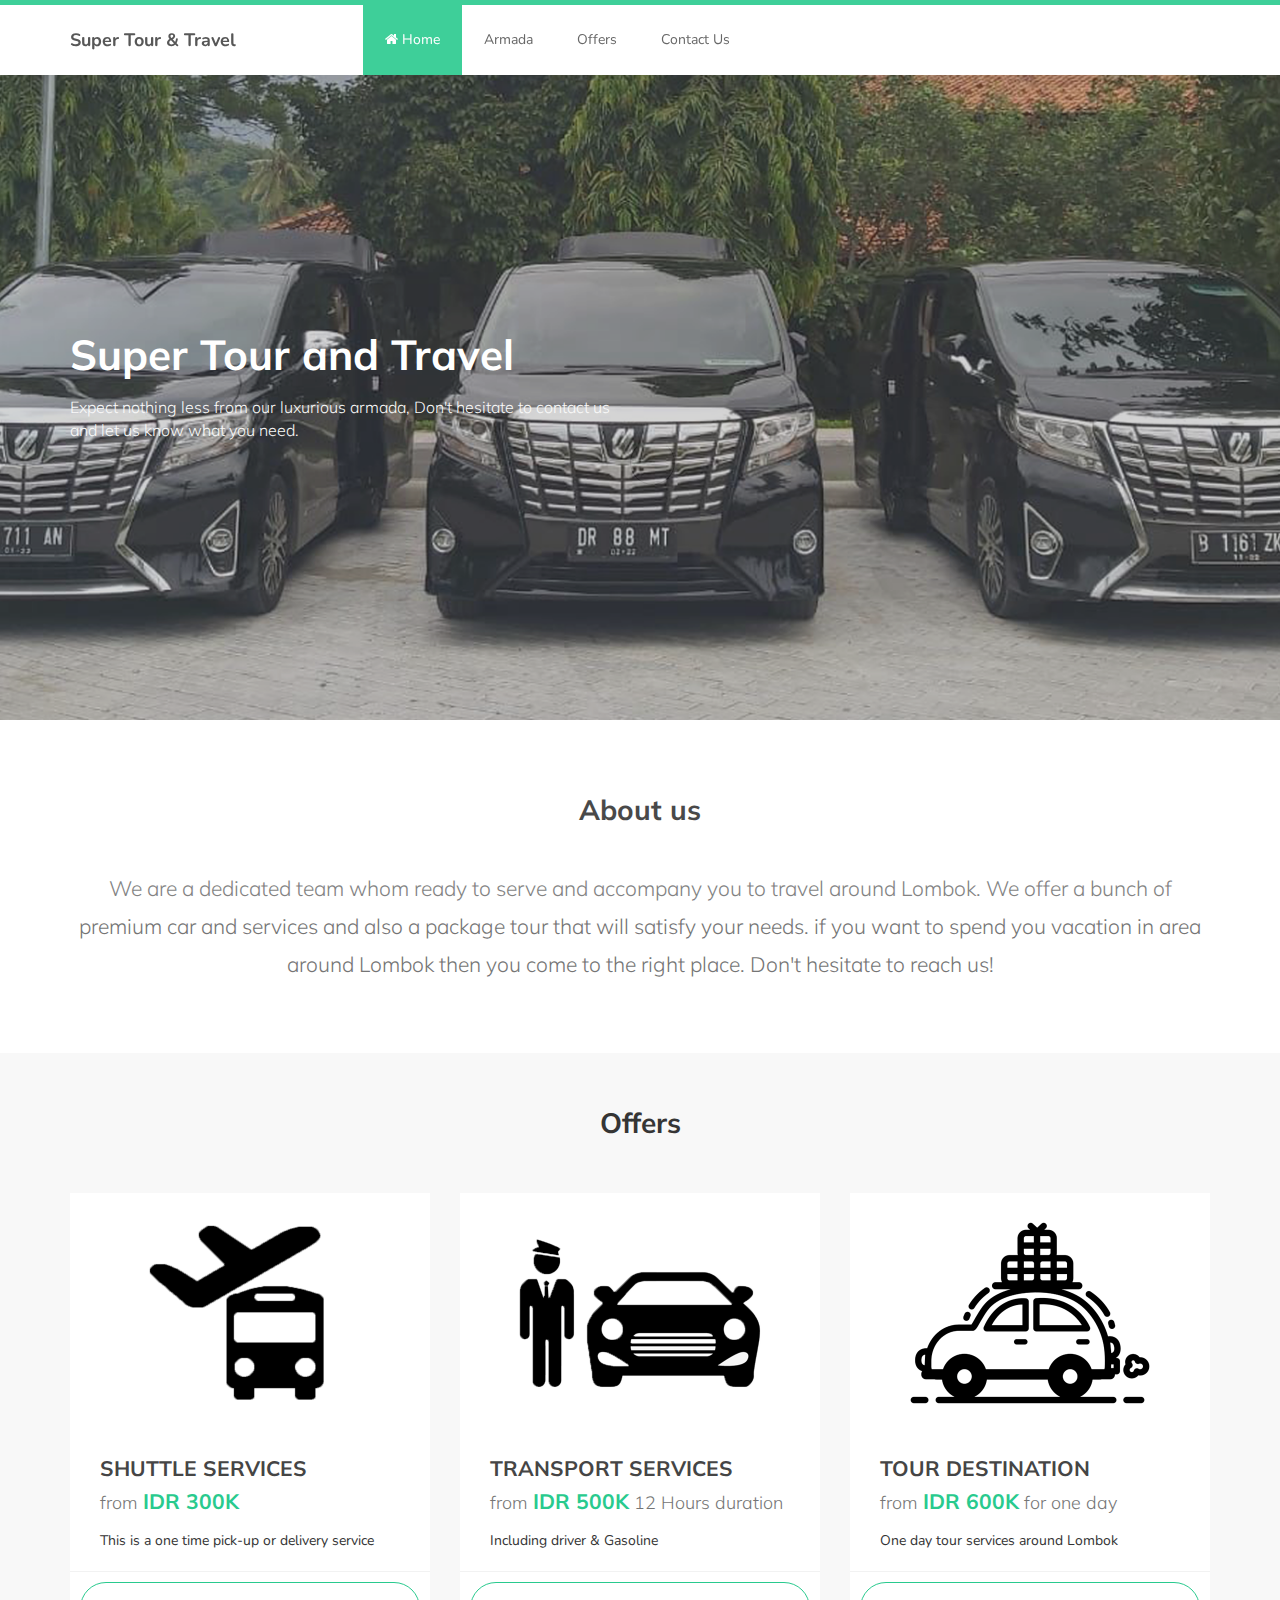
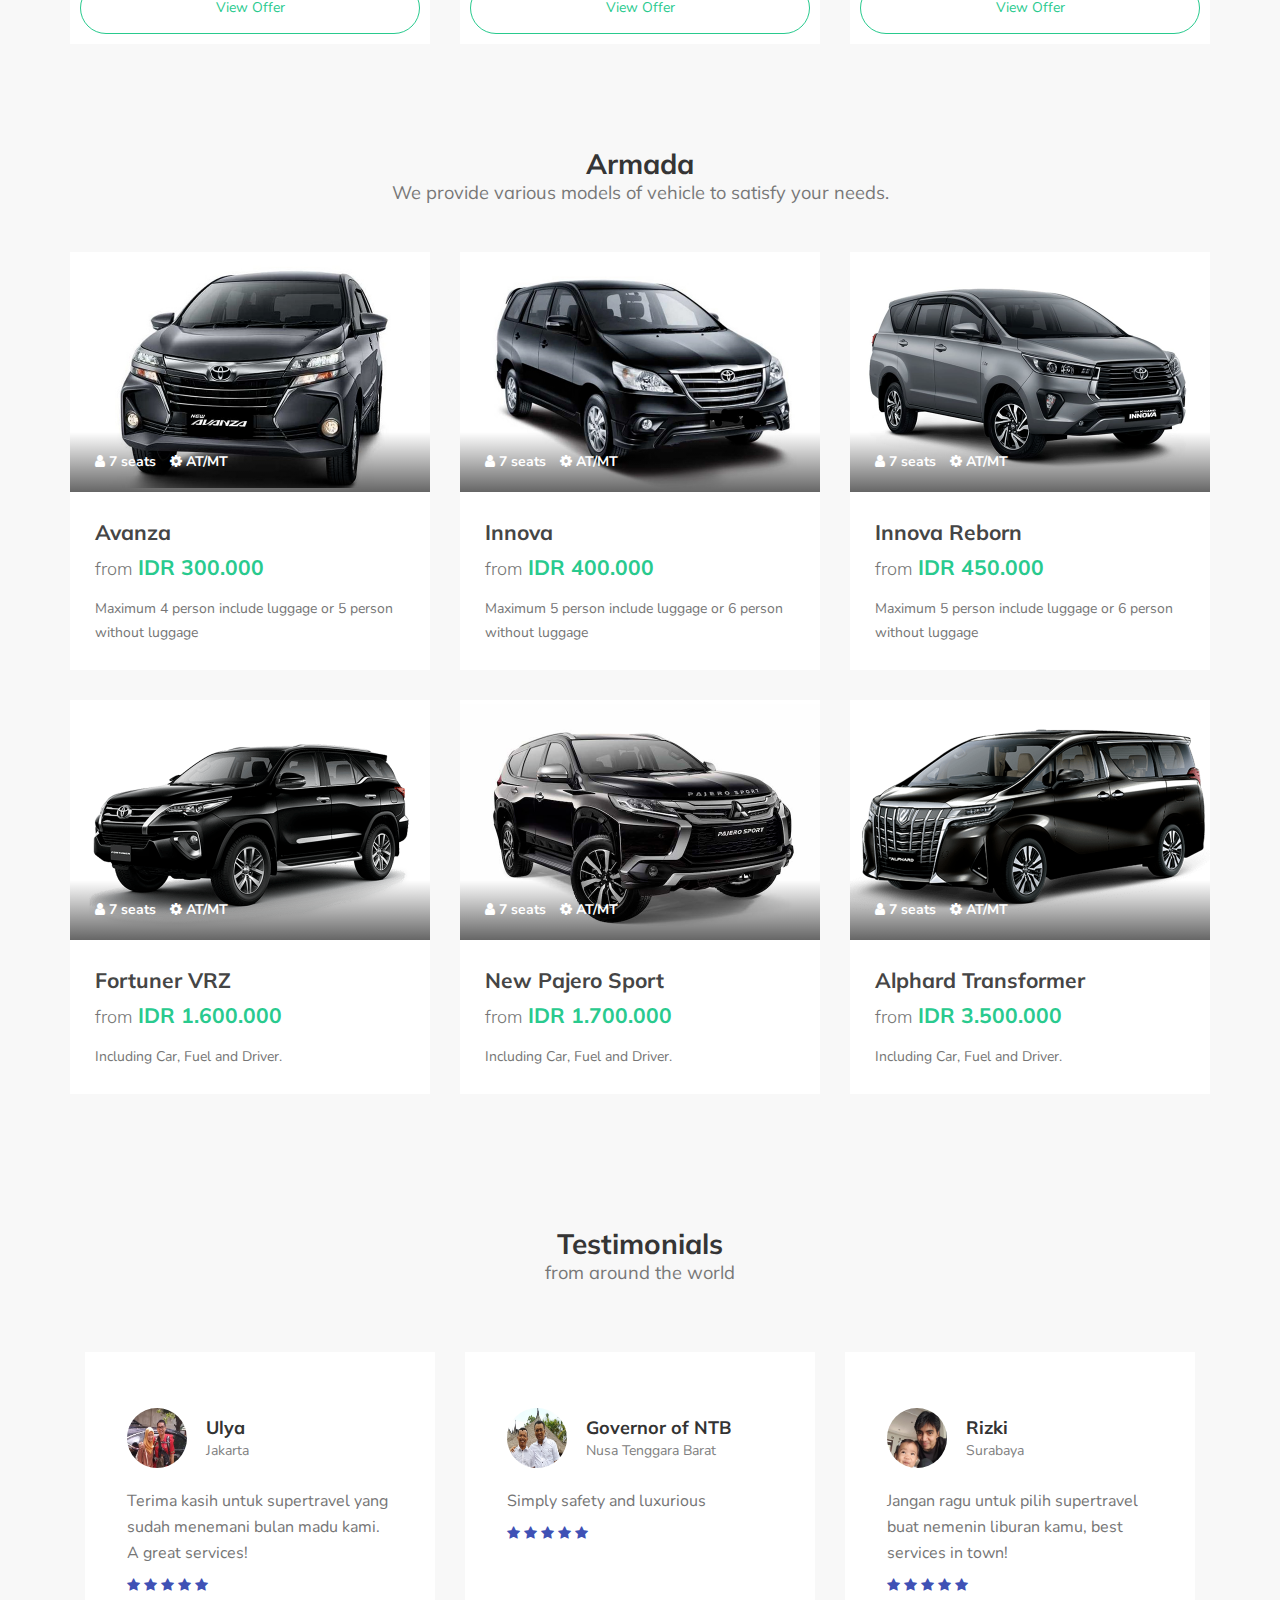
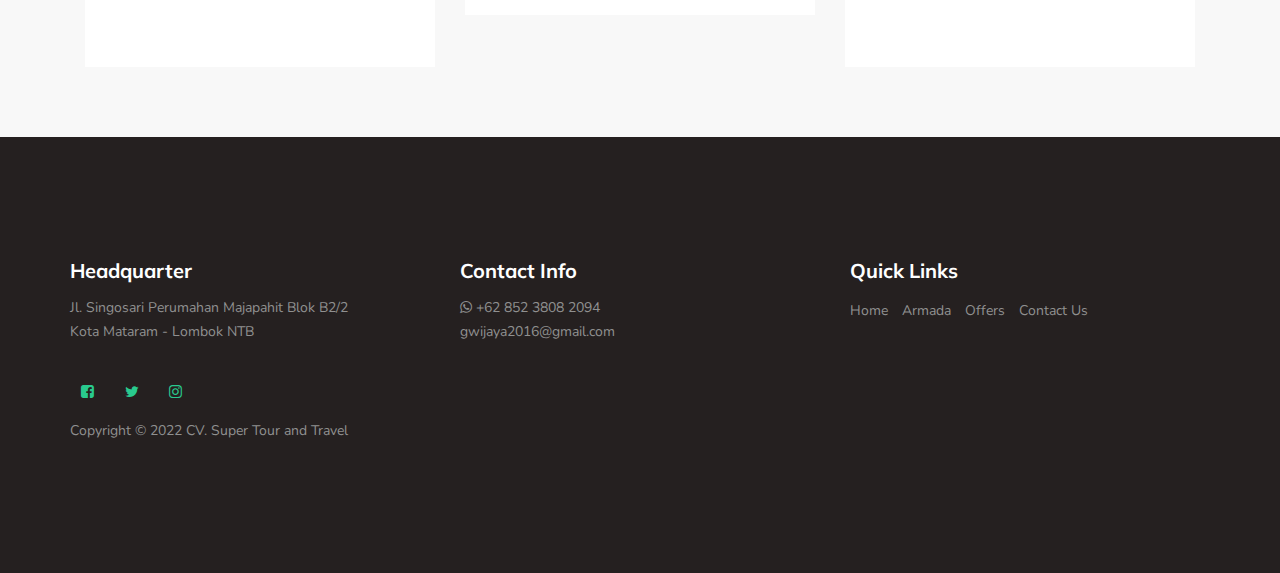
<file: index.html>
<!DOCTYPE html>
<html lang="en">
<head>

     <title>Super Tour & Travel | Trusted Car Rental Services & Tour Guide</title>

     <meta charset="UTF-8">
     <meta http-equiv="X-UA-Compatible" content="IE=Edge">
     
     <meta name="viewport" content="width=device-width, initial-scale=1, maximum-scale=1">
     <meta name="title" content="Super Tour & Travel | Trusted Car Rental Services & Tour Guide">
     <meta name="description" content="Super tour & travel is company that provides travel services around Lombok Indonesia. We provide various services such as shuttle car, rent car, tour destination program and more.">
     <meta name="keywords" content="Travel Lombok, Lombok Luxury, Shuttle Lombok, Airport Shuttle">
     <meta name="robots" content="index, follow">
     <meta http-equiv="Content-Type" content="text/html; charset=utf-8">
     <meta name="language" content="English">


     <link rel="stylesheet" href="css/bootstrap.min.css">
     <link rel="stylesheet" href="css/font-awesome.min.css">
     <link rel="stylesheet" href="css/owl.carousel.css">
     <link rel="stylesheet" href="css/owl.theme.default.min.css">
     <link rel="icon" href="images/ico.ico" type="image/x-icon">
     <!-- MAIN CSS -->
     <link rel="stylesheet" href="css/style.css">

</head>
<body id="top" data-spy="scroll" data-target=".navbar-collapse" data-offset="50">

     <!-- PRE LOADER -->
     <section class="preloader">
          <div class="spinner">
               <span class="spinner-rotate"></span>
          </div>
     </section>


     <!-- MENU -->
     <section class="navbar custom-navbar navbar-fixed-top" role="navigation">
          <div class="container">

               <div class="navbar-header">
                    <button class="navbar-toggle" data-toggle="collapse" data-target=".navbar-collapse">
                         <span class="icon icon-bar"></span>
                         <span class="icon icon-bar"></span>
                         <span class="icon icon-bar"></span>
                    </button>

                    <!-- lOGO TEXT HERE -->
                    <a href="#" class="navbar-brand">Super Tour & Travel</a>
               </div>

               <!-- MENU LINKS -->
               <div class="collapse navbar-collapse">
                    <ul class="nav navbar-nav navbar-nav-first">
                         <li class="active"><a href="index.html"><i class="fa fa-home"></i> Home</a></li>
                         <li><a href="fleet.html">Armada</a></li>
                         <li><a href="offers.html">Offers</a></li>
                         <!-- <li><a href="team.html">About Us</a></li> -->
                         
                         <li><a href="contact.html">Contact Us</a></li>
                    </ul>
               </div>

          </div>
     </section>

     <!-- HOME -->
     <section id="home">
          <div class="row">
               <div class="owl-carousel owl-theme home-slider">
                    <div class="item item-first">
                         <div class="caption">
                              <div class="container">
                                   <div class="col-md-6 col-sm-12">
                                        <h1>Super Tour and Travel</h1>
                                        <h3>Expect nothing less from our luxurious armada, Don't hesitate to contact us and let us know what you need.</h3>
                                        
                                   </div>
                              </div>
                         </div>
                    </div>

                    <div class="item item-second">
                         <div class="caption">
                              <div class="container">
                                   <div class="col-md-6 col-sm-12">
                                        <h1>From traveling around Lombok until Wedding Chauffer</h1>
                                        <h3>Get our best offer for your needs</h3>
                                        
                                   </div>
                              </div>
                         </div>
                    </div>

                    <div class="item item-third">
                         <div class="caption">
                              <div class="container">
                                   <div class="col-md-6 col-sm-12">
                                        <h1>Our luxurious car will exceed your expectations</h1>
                                        <h3>You can choose various kinds of vehicle. From low end MVP, High class SUV and Luxurious MVP.</h3>
                                       
                                   </div>
                              </div>
                         </div>
                    </div>
               </div>
          </div>
     </section>

     <main>
          <section>
               <div class="container">
                    <div class="row">
                         <div class="col-md-12 col-sm-12">
                              <div class="text-center">
                                   <h2>About us</h2>

                                   <br>

                                   <p class="lead">We are a dedicated team whom ready to serve and accompany you to travel around Lombok. We offer a bunch of premium car and services and also a package tour that will satisfy your needs. if you want to spend you vacation in area around Lombok then you come to the right place. Don't hesitate to reach us!</p>
                              </div>
                         </div>
                    </div>
               </div>
          </section>

          <section>
               <div class="container">
                    <div class="row">
                         <div class="col-md-12 col-sm-12">
                              <div class="section-title text-center">
                                   <h2>Offers </h2>
                              </div>
                         </div>

                         <div class="col-md-4 col-sm-6">
                              <div class="team-thumb">
                                   <div class="team-image">
                                        <img src="images/shuttle.png" class="img-responsive" alt="">
                                   </div>
                                   <div class="team-info">
                                        <h3>SHUTTLE SERVICES</h3>

                                        <p class="lead"><small>from</small> <strong>IDR 300K</strong></p>

                                        <span>This is a one time pick-up or delivery service</span>
                                   </div>
                                   <div class="team-thumb-actions">
                                        <a href="offers.html" class="section-btn btn btn-primary btn-block">View Offer</a>
                                   </div>
                              </div>
                         </div>

                         <div class="col-md-4 col-sm-6">
                              <div class="team-thumb">
                                   <div class="team-image">
                                        <img src="images/chauffer.png" class="img-responsive" alt="">
                                   </div>
                                   <div class="team-info">
                                        <h3>TRANSPORT SERVICES</h3>

                                        <p class="lead"><small>from</small> <strong>IDR 500K</strong> <small>12 Hours duration</small></p>

                                        <span>Including driver & Gasoline</span>
                                   </div>
                                   <div class="team-thumb-actions">
                                        <a href="offers.html" class="section-btn btn btn-primary btn-block">View Offer</a>
                                   </div>
                              </div>
                         </div>

                         <div class="col-md-4 col-sm-6">
                              <div class="team-thumb">
                                   <div class="team-image">
                                        <img src="images/tour.png" class="img-responsive" alt="">
                                   </div>
                                   <div class="team-info">
                                        <h3>TOUR DESTINATION</h3>

                                        <p class="lead"><small>from</small> <strong>IDR 600K</strong> <small>for one day</small></p>

                                        <span>One day tour services around Lombok</span>
                                   </div>
                                   <div class="team-thumb-actions">
                                        <a href="offers.html" class="section-btn btn btn-primary btn-block">View Offer</a>
                                   </div>
                              </div>
                         </div>
                    </div>
               </div>
          </section>
          <section class="section-background">
               <div class="container">
                    <div class="row">
                         <div class="col-md-12 col-sm-12">
                              <div class="section-title text-center">
                                   <h2>Armada <small>We provide various models of vehicle to satisfy your needs.</small></h2>
                              </div>
                         </div>
                         <div class="col-md-4 col-sm-4">
                              <div class="courses-thumb courses-thumb-secondary">
                                   <div class="courses-top">
                                        <div class="courses-image">
                                             <img src="images/avanza.png" class="img-responsive" alt="">
                                        </div>
                                        <div class="courses-date">
                                             <span title="passegengers"><i class="fa fa-user"></i> 7 seats</span>
                                             <span title="transmission"><i class="fa fa-cog"></i> AT/MT</span>
                                        </div>
                                   </div>
     
                                   <div class="courses-detail">
                                        <h3>Avanza</h3>
                                        <p class="lead"><small>from</small> <strong>IDR 300.000</strong> </p>
                                        <p>Maximum 4 person include luggage or 5 person without luggage</p>
                                   </div>
     
                                   
                              </div>
                         </div>
     
                         <div class="col-md-4 col-sm-4">
                              <div class="courses-thumb courses-thumb-secondary">
                                   <div class="courses-top">
                                        <div class="courses-image">
                                             <img src="images/innova.png" class="img-responsive" alt="">
                                        </div>
                                        <div class="courses-date">
                                             <span title="passegengers"><i class="fa fa-user"></i> 7 seats</span>
                                             <span title="transmission"><i class="fa fa-cog"></i> AT/MT</span>
                                        </div>
                                   </div>
     
                                   <div class="courses-detail">
                                        <h3>Innova</h3>
                                        <p class="lead"><small>from</small> <strong>IDR 400.000</strong></p>
                                        <p>Maximum 5 person include luggage or 6 person without luggage</p>
                                   </div>
     
                                   
                              </div>
                         </div>
     
                         <div class="col-md-4 col-sm-4">
                              <div class="courses-thumb courses-thumb-secondary">
                                   <div class="courses-top">
                                        <div class="courses-image">
                                             <img src="images/reborn.png" class="img-responsive" alt="">
                                        </div>
                                        <div class="courses-date">
                                             <span title="passegengers"><i class="fa fa-user"></i> 7 seats</span>
                                             <span title="transmission"><i class="fa fa-cog"></i> AT/MT</span>
                                        </div>
                                   </div>
     
                                   <div class="courses-detail">
                                        <h3>Innova Reborn</h3>
                                        <p class="lead"><small>from</small> <strong>IDR 450.000</strong></p>
                                        <p>Maximum 5 person include luggage or 6 person without luggage</p>
                                   </div>
     
                                   
                              </div>
                         </div>
     
     
                         <div class="col-md-4 col-sm-4">
                              <div class="courses-thumb courses-thumb-secondary">
                                   <div class="courses-top">
                                        <div class="courses-image">
                                             <img src="images/vrz.png" class="img-responsive" alt="">
                                        </div>
                                        <div class="courses-date">
                                             <span title="passegengers"><i class="fa fa-user"></i> 7 seats</span>
                                             <span title="transmission"><i class="fa fa-cog"></i> AT/MT</span>
                                        </div>
                                   </div>
     
                                   <div class="courses-detail">
                                        <h3>Fortuner VRZ</h3>
                                        <p class="lead"><small>from</small> <strong>IDR 1.600.000</strong> </p>
                                        <p>Including Car, Fuel and Driver.</p>
                                   </div>
     
                                   
                              </div>
                         </div>
     
                         <div class="col-md-4 col-sm-4">
                              <div class="courses-thumb courses-thumb-secondary">
                                   <div class="courses-top">
                                        <div class="courses-image">
                                             <img src="images/pajero.png" class="img-responsive" alt="">
                                        </div>
                                        <div class="courses-date">
                                             <span title="passegengers"><i class="fa fa-user"></i> 7 seats</span>
                                             <span title="transmission"><i class="fa fa-cog"></i> AT/MT</span>
                                        </div>
                                   </div>
     
                                   <div class="courses-detail">
                                        <h3>New Pajero Sport</h3>
                                        <p class="lead"><small>from</small> <strong>IDR 1.700.000</strong> </p>
                                        <p>Including Car, Fuel and Driver.</p>
                                   </div>
     
                                   
                              </div>
                         </div>
     
                         <div class="col-md-4 col-sm-4">
                              <div class="courses-thumb courses-thumb-secondary">
                                   <div class="courses-top">
                                        <div class="courses-image">
                                             <img src="images/alphard.png" class="img-responsive" alt="">
                                        </div>
                                        <div class="courses-date">
                                             <span title="passegengers"><i class="fa fa-user"></i> 7 seats</span>
                                             <span title="transmission"><i class="fa fa-cog"></i> AT/MT</span>
                                        </div>
                                   </div>
     
                                   <div class="courses-detail">
                                        <h3>Alphard Transformer</h3>
                                        <p class="lead"><small>from</small> <strong>IDR 3.500.000</strong> </p>
                                        <p>Including Car, Fuel and Driver.</p>
                                   </div>
     
                                   
                              </div>
                         </div>
                    </div>
               </div>
          </section>
          <section id="testimonial">
               <div class="container">
                    <div class="row">

                         <div class="col-md-12 col-sm-12">
                              <div class="section-title text-center">
                                   <h2>Testimonials <small>from around the world</small></h2>
                              </div>

                              <div class="owl-carousel owl-theme owl-client">
                                   <div class="col-md-4 col-sm-4">
                                        <div class="item">
                                             <div class="tst-image">
                                                  <img src="images/test-1.jpg" class="img-responsive" alt="">
                                             </div>
                                             <div class="tst-author">
                                                  <h4>Ulya</h4>
                                                  <span>Jakarta</span>
                                             </div>
                                             <p>Terima kasih untuk supertravel yang sudah menemani bulan madu kami. A great services!</p>
                                             <div class="tst-rating">
                                                  <i class="fa fa-star"></i>
                                                  <i class="fa fa-star"></i>
                                                  <i class="fa fa-star"></i>
                                                  <i class="fa fa-star"></i>
                                                  <i class="fa fa-star"></i>
                                             </div>
                                        </div>
                                   </div>

                                   <div class="col-md-4 col-sm-4">
                                        <div class="item">
                                             <div class="tst-image">
                                                  <img src="images/testi-2.jpg" class="img-responsive" alt="">
                                             </div>
                                             <div class="tst-author">
                                                  <h4>Governor of NTB</h4>
                                                  <span>Nusa Tenggara Barat</span>
                                             </div>
                                             <p>Simply safety and luxurious</p>
                                             <div class="tst-rating">
                                                  <i class="fa fa-star"></i>
                                                  <i class="fa fa-star"></i>
                                                  <i class="fa fa-star"></i>
                                                  <i class="fa fa-star"></i>
                                                  <i class="fa fa-star"></i>
                                             </div>
                                        </div>
                                   </div>

                                   <div class="col-md-4 col-sm-4">
                                        <div class="item">
                                             <div class="tst-image">
                                                  <img src="images/testi-3.jpg" class="img-responsive" alt="">
                                             </div>
                                             <div class="tst-author">
                                                  <h4>Rizki</h4>
                                                  <span>Surabaya</span>
                                             </div>
                                             <p>Jangan ragu untuk pilih supertravel buat nemenin liburan kamu, best services in town!</p>
                                             <div class="tst-rating">
                                                  <i class="fa fa-star"></i>
                                                  <i class="fa fa-star"></i>
                                                  <i class="fa fa-star"></i>
                                                  <i class="fa fa-star"></i>
                                                  <i class="fa fa-star"></i>
                                             </div>
                                        </div>
                                   </div>

                                   

                              </div>
                        </div>
                    </div>
               </div>
          </section> 
     </main>

     

     <!-- FOOTER -->
     <footer id="footer">
          <div class="container">
               <div class="row">

                    <div class="col-md-4 col-sm-6">
                         <div class="footer-info">
                              <div class="section-title">
                                   <h2>Headquarter</h2>
                              </div>
                              <address>
                                   <p>Jl. Singosari Perumahan Majapahit Blok B2/2<br>Kota Mataram - Lombok NTB</p>
                              </address>

                              <ul class="social-icon">
                                   <li><a href="#" class="fa fa-facebook-square" attr="facebook icon"></a></li>
                                   <li><a href="#" class="fa fa-twitter"></a></li>
                                   <li><a href="#" class="fa fa-instagram"></a></li>
                              </ul>

                              <div class="copyright-text"> 
                                   <p>Copyright &copy; 2022 CV. Super Tour and Travel</p>
                              </div>
                         </div>
                    </div>

                    <div class="col-md-4 col-sm-6">
                         <div class="footer-info">
                              <div class="section-title">
                                   <h2>Contact Info</h2>
                              </div>
                              <address>
                                   <p><i class="fa fa-whatsapp"></i> +62 852 3808 2094</p>
                                   <p><a href="mailto:gwijaya2016@gmail.com">gwijaya2016@gmail.com</a></p>
                              </address>

                         </div>
                    </div>

                    <div class="col-md-4 col-sm-12">
                         <div class="footer-info">
                              <div class="section-title">
                                   <h2>Quick Links</h2>
                                   
                              </div>
                              <div class="footer_menu">
                                   <ul>
                                        <li><a href="index.html">Home</a></li>
                                        <li><a href="fleet.html">Armada</a></li>
                                        <li><a href="offers.html">Offers</a></li>
                                        <!-- <li><a href="team.html">About Us</a></li> -->
                                        <li><a href="contact.html">Contact Us</a></li>
                                   </ul>
                              </div>
                         </div>
                    </div>
                    
               </div>
          </div>
     </footer>

     <!-- SCRIPTS -->
     <script src="js/jquery.js"></script>
     <script src="js/bootstrap.min.js"></script>
     <script src="js/owl.carousel.min.js"></script>
     <script src="js/smoothscroll.js"></script>
     <script src="js/custom.js"></script>

</body>
</html>
</file>
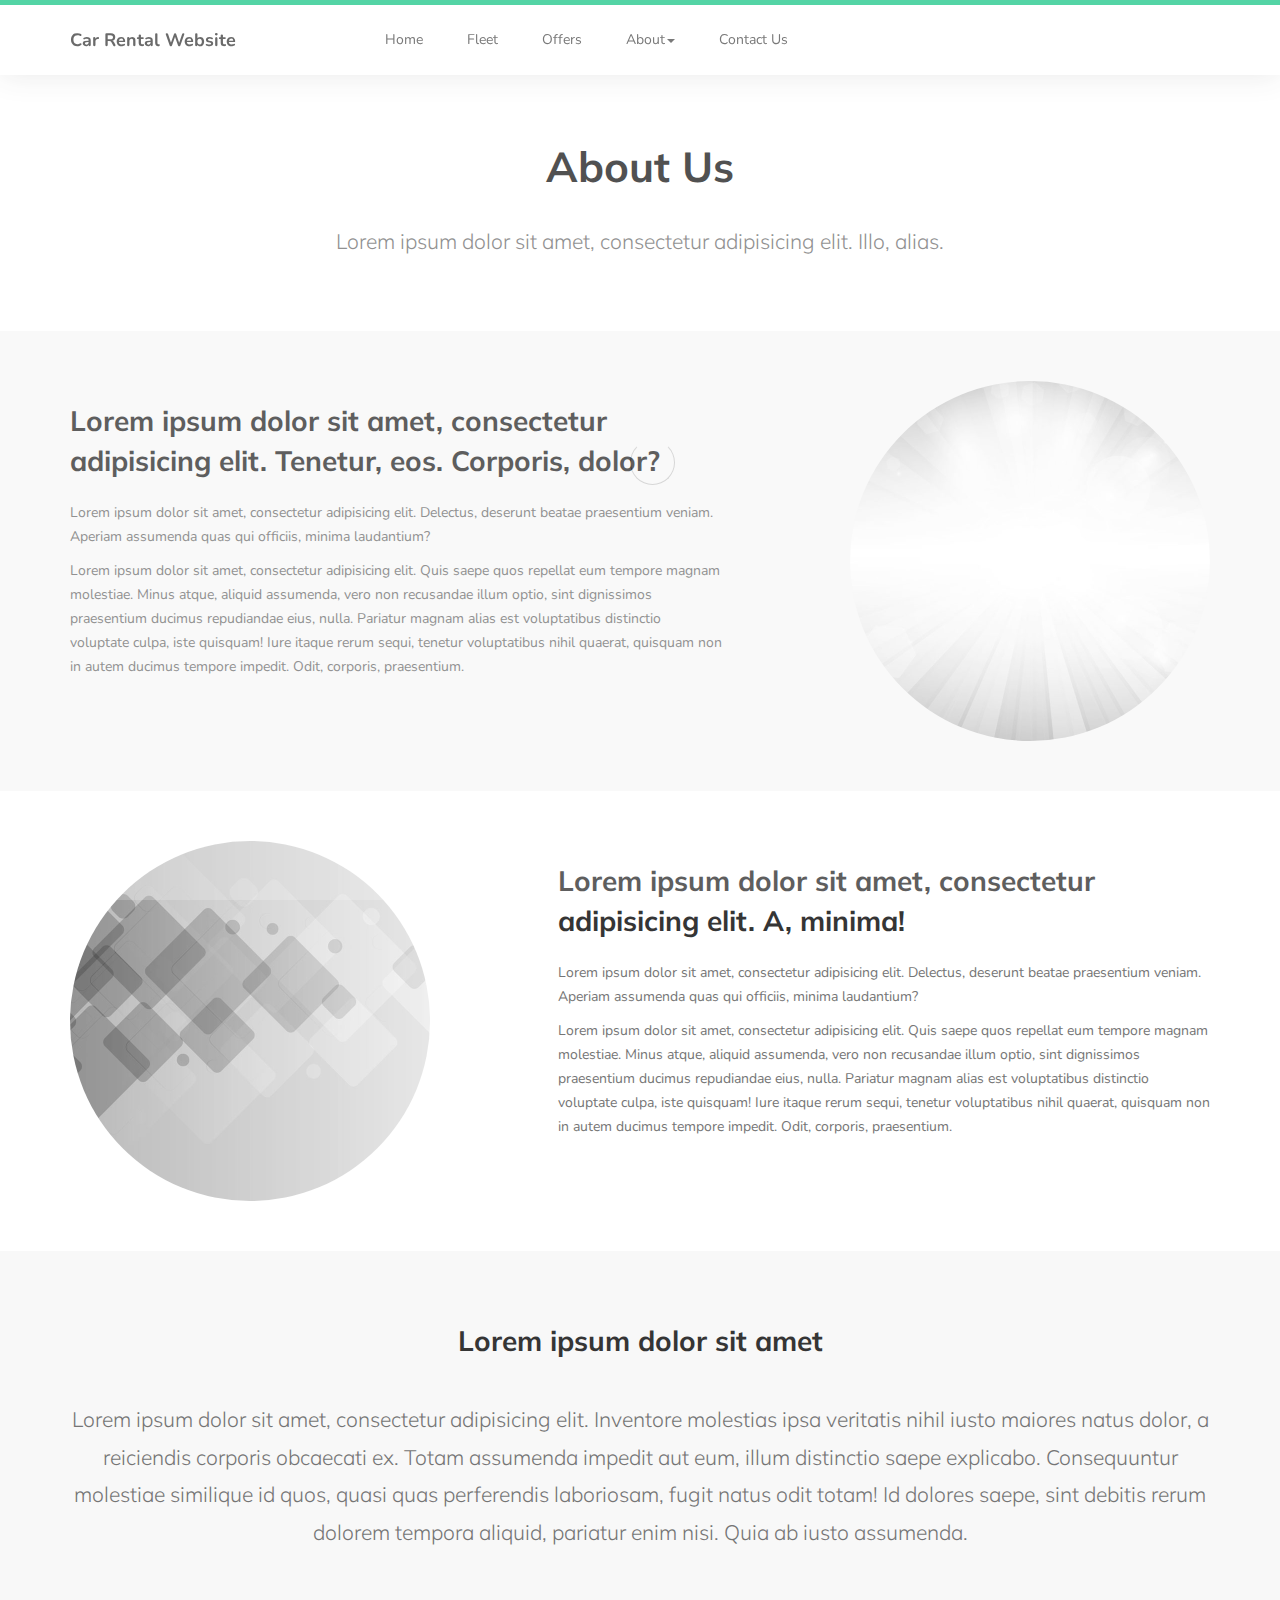
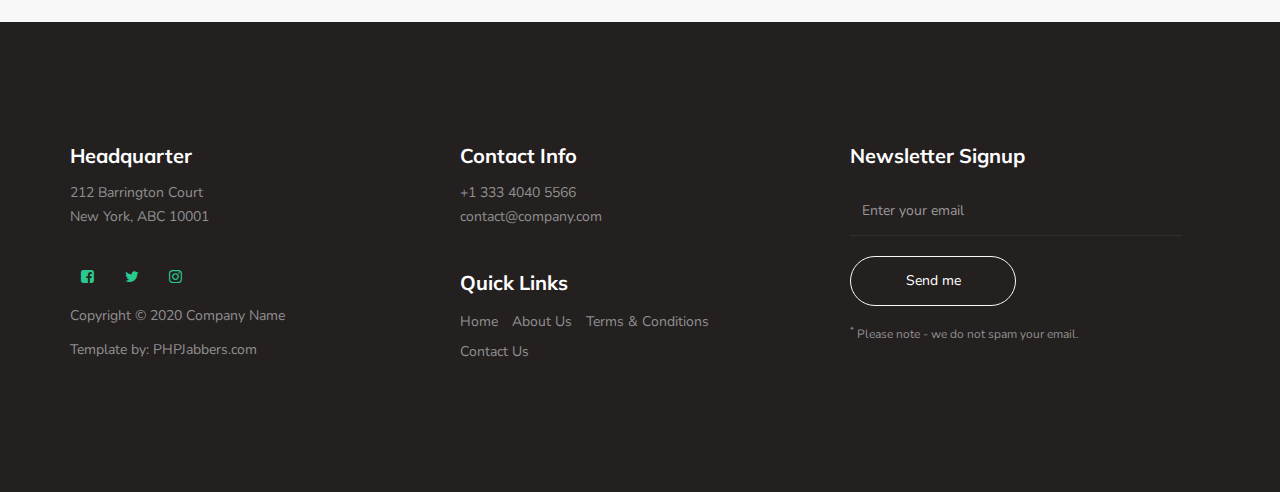
<file: about-us.html>
<!DOCTYPE html>
<html lang="en">
<head>

     <title>PHPJabber | Car Rental Website Template</title>

     <meta charset="UTF-8">
     <meta http-equiv="X-UA-Compatible" content="IE=Edge">
     <meta name="description" content="">
     <meta name="keywords" content="">
     <meta name="author" content="">
     <meta name="viewport" content="width=device-width, initial-scale=1, maximum-scale=1">

     <link rel="stylesheet" href="css/bootstrap.min.css">
     <link rel="stylesheet" href="css/font-awesome.min.css">
     <link rel="stylesheet" href="css/owl.carousel.css">
     <link rel="stylesheet" href="css/owl.theme.default.min.css">

     <!-- MAIN CSS -->
     <link rel="stylesheet" href="css/style.css">

</head>
<body id="top" data-spy="scroll" data-target=".navbar-collapse" data-offset="50">

     <!-- PRE LOADER -->
     <section class="preloader">
          <div class="spinner">

               <span class="spinner-rotate"></span>
               
          </div>
     </section>


     <!-- MENU -->
     <section class="navbar custom-navbar navbar-fixed-top" role="navigation">
          <div class="container">

               <div class="navbar-header">
                    <button class="navbar-toggle" data-toggle="collapse" data-target=".navbar-collapse">
                         <span class="icon icon-bar"></span>
                         <span class="icon icon-bar"></span>
                         <span class="icon icon-bar"></span>
                    </button>

                    <!-- lOGO TEXT HERE -->
                    <a href="#" class="navbar-brand">Car Rental Website</a>
               </div>

               <!-- MENU LINKS -->
               <div class="collapse navbar-collapse">
                    <ul class="nav navbar-nav navbar-nav-first">
                         <li><a href="index.html">Home</a></li>
                         <li><a href="fleet.html">Fleet</a></li>
                         <li><a href="offers.html">Offers</a></li>
                         <li class="dropdown">
                              <a href="#" class="dropdown-toggle" data-toggle="dropdown" role="button" aria-haspopup="true" aria-expanded="false">About<span class="caret"></span></a>
                              
                              <ul class="dropdown-menu">
                                   <li><a href="blog-posts.html">Blog</a></li>
                                   <li class="active"><a href="about-us.html">About Us</a></li>
                                   <li><a href="team.html">Team</a></li>
                                   <li><a href="testimonials.html">Testimonials</a></li>
                                   <li><a href="terms.html">Terms</a></li>
                              </ul>
                         </li>
                         <li><a href="contact.html">Contact Us</a></li>
                    </ul>
               </div>

          </div>
     </section>

     <section>
          <div class="container">
               <div class="text-center">
                    <h1>About Us</h1>

                    <br>

                    <p class="lead">Lorem ipsum dolor sit amet, consectetur adipisicing elit. Illo, alias.</p>
               </div>
          </div>
     </section>

     <section class="section-background">
          <div class="container">
               <div class="row">
                    <div class="col-md-offset-1 col-md-4 col-xs-12 pull-right">
                         <img src="images/about-1-720x720.jpg" class="img-responsive img-circle" alt="">
                    </div>

                    <div class="col-md-7 col-xs-12">
                         <div class="about-info">
                              <h2>Lorem ipsum dolor sit amet, consectetur adipisicing elit. Tenetur, eos. Corporis, dolor?</h2>

                              <figure>
                                   <figcaption>
                                        <p>Lorem ipsum dolor sit amet, consectetur adipisicing elit. Delectus, deserunt beatae praesentium veniam. Aperiam assumenda quas qui officiis, minima laudantium?</p>

                                        <p>Lorem ipsum dolor sit amet, consectetur adipisicing elit. Quis saepe quos repellat eum tempore magnam molestiae. Minus atque, aliquid assumenda, vero non recusandae illum optio, sint dignissimos praesentium ducimus repudiandae eius, nulla. Pariatur magnam alias est voluptatibus distinctio voluptate culpa, iste quisquam! Iure itaque rerum sequi, tenetur voluptatibus nihil quaerat, quisquam non in autem ducimus tempore impedit. Odit, corporis, praesentium.</p>
                                   </figcaption>
                              </figure>
                         </div>
                    </div>
               </div>
          </div>
     </section>

     <section>
          <div class="container">
               <div class="row">
                    <div class="col-md-4 col-xs-12">
                         <img src="images/about-2-720x720.jpg" class="img-responsive img-circle" alt="">
                    </div>

                    <div class="col-md-offset-1 col-md-7 col-xs-12">
                         <div class="about-info">
                              <h2>Lorem ipsum dolor sit amet, consectetur adipisicing elit. A, minima!</h2>

                              <figure>
                                   <figcaption>
                                        <p>Lorem ipsum dolor sit amet, consectetur adipisicing elit. Delectus, deserunt beatae praesentium veniam. Aperiam assumenda quas qui officiis, minima laudantium?</p>

                                        <p>Lorem ipsum dolor sit amet, consectetur adipisicing elit. Quis saepe quos repellat eum tempore magnam molestiae. Minus atque, aliquid assumenda, vero non recusandae illum optio, sint dignissimos praesentium ducimus repudiandae eius, nulla. Pariatur magnam alias est voluptatibus distinctio voluptate culpa, iste quisquam! Iure itaque rerum sequi, tenetur voluptatibus nihil quaerat, quisquam non in autem ducimus tempore impedit. Odit, corporis, praesentium.</p>
                                   </figcaption>
                              </figure>
                         </div>
                    </div>
               </div>
          </div>
     </section>

     <section class="section-background">
          <div class="container">
               <div class="row">
                    <div class="col-md-12 col-sm-12">
                         <div class="text-center">
                              <h2>Lorem ipsum dolor sit amet</h2>

                              <br>

                              <p class="lead">Lorem ipsum dolor sit amet, consectetur adipisicing elit. Inventore molestias ipsa veritatis nihil iusto maiores natus dolor, a reiciendis corporis obcaecati ex. Totam assumenda impedit aut eum, illum distinctio saepe explicabo. Consequuntur molestiae similique id quos, quasi quas perferendis laboriosam, fugit natus odit totam! Id dolores saepe, sint debitis rerum dolorem tempora aliquid, pariatur enim nisi. Quia ab iusto assumenda.</p>
                         </div>
                    </div>
               </div>
          </div>
     </section>

     <!-- FOOTER -->
     <footer id="footer">
          <div class="container">
               <div class="row">

                    <div class="col-md-4 col-sm-6">
                         <div class="footer-info">
                              <div class="section-title">
                                   <h2>Headquarter</h2>
                              </div>
                              <address>
                                   <p>212 Barrington Court <br>New York, ABC 10001</p>
                              </address>

                              <ul class="social-icon">
                                   <li><a href="#" class="fa fa-facebook-square" attr="facebook icon"></a></li>
                                   <li><a href="#" class="fa fa-twitter"></a></li>
                                   <li><a href="#" class="fa fa-instagram"></a></li>
                              </ul>

                              <div class="copyright-text"> 
                                   <p>Copyright &copy; 2020 Company Name</p>
                                   <p>Template by: <a href="https://www.phpjabbers.com/">PHPJabbers.com</a></p>
                              </div>
                         </div>
                    </div>

                    <div class="col-md-4 col-sm-6">
                         <div class="footer-info">
                              <div class="section-title">
                                   <h2>Contact Info</h2>
                              </div>
                              <address>
                                   <p>+1 333 4040 5566</p>
                                   <p><a href="mailto:contact@company.com">contact@company.com</a></p>
                              </address>

                              <div class="footer_menu">
                                   <h2>Quick Links</h2>
                                   <ul>
                                        <li><a href="index.html">Home</a></li>
                                        <li><a href="about-us.html">About Us</a></li>
                                        <li><a href="terms.html">Terms & Conditions</a></li>
                                        <li><a href="contact.html">Contact Us</a></li>
                                   </ul>
                              </div>
                         </div>
                    </div>

                    <div class="col-md-4 col-sm-12">
                         <div class="footer-info newsletter-form">
                              <div class="section-title">
                                   <h2>Newsletter Signup</h2>
                              </div>
                              <div>
                                   <div class="form-group">
                                        <form action="#" method="get">
                                             <input type="email" class="form-control" placeholder="Enter your email" name="email" id="email" required>
                                             <input type="submit" class="form-control" name="submit" id="form-submit" value="Send me">
                                        </form>
                                        <span><sup>*</sup> Please note - we do not spam your email.</span>
                                   </div>
                              </div>
                         </div>
                    </div>
                    
               </div>
          </div>
     </footer>


     <!-- SCRIPTS -->
     <script src="js/jquery.js"></script>
     <script src="js/bootstrap.min.js"></script>
     <script src="js/owl.carousel.min.js"></script>
     <script src="js/smoothscroll.js"></script>
     <script src="js/custom.js"></script>

</body>
</html>
</file>
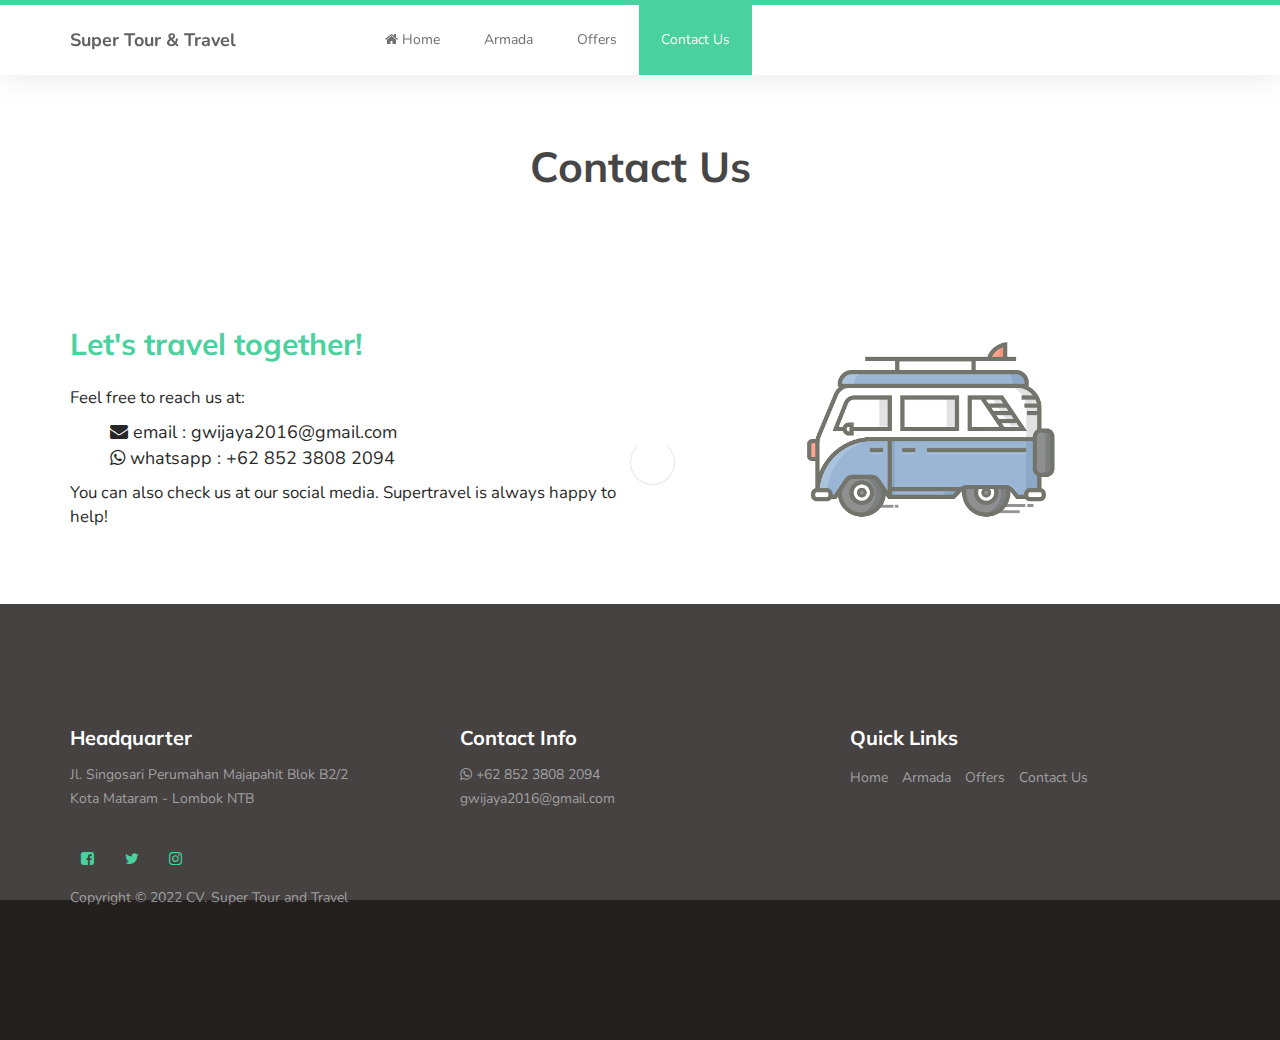
<file: contact.html>
<!DOCTYPE html>
<html lang="en">
<head>

     <title>Super Tour & Travel | Trusted Car Rental Services & Tour Guide</title>

     <meta charset="UTF-8">
     <meta http-equiv="X-UA-Compatible" content="IE=Edge">
     
     <meta name="viewport" content="width=device-width, initial-scale=1, maximum-scale=1">
     <meta name="title" content="Super Tour & Travel | Trusted Car Rental Services & Tour Guide">
     <meta name="description" content="Super tour & travel is company that provides travel services around Lombok Indonesia. We provide various services such as shuttle car, rent car, tour destination program and more.">
     <meta name="keywords" content="Travel Lombok, Lombok Luxury, Shuttle Lombok, Airport Shuttle">
     <meta name="robots" content="index, follow">
     <meta http-equiv="Content-Type" content="text/html; charset=utf-8">
     <meta name="language" content="English">


     <link rel="stylesheet" href="css/bootstrap.min.css">
     <link rel="stylesheet" href="css/font-awesome.min.css">
     <link rel="stylesheet" href="css/owl.carousel.css">
     <link rel="stylesheet" href="css/owl.theme.default.min.css">
     <link rel="icon" href="images/ico.ico" type="image/x-icon">
     <!-- MAIN CSS -->
     <link rel="stylesheet" href="css/style.css">

</head>
<body id="top" data-spy="scroll" data-target=".navbar-collapse" data-offset="50">

     <!-- PRE LOADER -->
     <section class="preloader">
          <div class="spinner">

               <span class="spinner-rotate"></span>
               
          </div>
     </section>


     <!-- MENU -->
     <section class="navbar custom-navbar navbar-fixed-top" role="navigation">
          <div class="container">

               <div class="navbar-header">
                    <button class="navbar-toggle" data-toggle="collapse" data-target=".navbar-collapse">
                         <span class="icon icon-bar"></span>
                         <span class="icon icon-bar"></span>
                         <span class="icon icon-bar"></span>
                    </button>

                    <!-- lOGO TEXT HERE -->
                    <a href="#" class="navbar-brand">Super Tour & Travel</a>
               </div>

               <!-- MENU LINKS -->
               <div class="collapse navbar-collapse">
                    <ul class="nav navbar-nav navbar-nav-first">
                         <li><a href="index.html"><i class="fa fa-home"></i> Home</a></li>
                         <li><a href="fleet.html">Armada</a></li>
                         <li><a href="offers.html">Offers</a></li>
                         <!-- <li><a href="team.html">About Us</a></li> -->
                         
                         <li class="active"><a href="contact.html">Contact Us</a></li>
                    </ul>
               </div>

          </div>
     </section>

     <section>
          <div class="container">
               <div class="text-center">
                    <h1>Contact Us</h1>

               </div>
          </div>
     </section>


     <!-- CONTACT -->
     <section id="contact">
          <div class="container">
               <div class="row">

                    <div class="col-md-6 col-sm-12">
                         <h2 class="contact-title">Let's travel together!</h2>
                         <div class="contact-list">
                              <p>Feel free to reach us at:</p>
                              <ul>
                                   <li><i class="fa fa-envelope"></i> email : gwijaya2016@gmail.com</li>
                                   <li><i class="fa fa-whatsapp"></i> whatsapp : +62 852 3808 2094</li>
                              </ul>
                              <p>You can also check us at our social media. Supertravel is always happy to help!</p>
                         </div>
                         
                    </div>

                    <div class="col-md-6 col-sm-12">
                         <div class="contact-image">
                              <img src="images/contact-1-600x400.jpg" class="img-responsive" alt="">
                         </div>
                    </div>

               </div>
          </div>
     </section>       


     <!-- FOOTER -->
     <footer id="footer">
          <div class="container">
               <div class="row">

                    <div class="col-md-4 col-sm-6">
                         <div class="footer-info">
                              <div class="section-title">
                                   <h2>Headquarter</h2>
                              </div>
                              <address>
                                   <p>Jl. Singosari Perumahan Majapahit Blok B2/2<br>Kota Mataram - Lombok NTB</p>
                              </address>

                              <ul class="social-icon">
                                   <li><a href="#" class="fa fa-facebook-square" attr="facebook icon"></a></li>
                                   <li><a href="#" class="fa fa-twitter"></a></li>
                                   <li><a href="#" class="fa fa-instagram"></a></li>
                              </ul>

                              <div class="copyright-text"> 
                                   <p>Copyright &copy; 2022 CV. Super Tour and Travel</p>
                              </div>
                         </div>
                    </div>

                    <div class="col-md-4 col-sm-6">
                         <div class="footer-info">
                              <div class="section-title">
                                   <h2>Contact Info</h2>
                              </div>
                              <address>
                                   <p><i class="fa fa-whatsapp"></i> +62 852 3808 2094</p>
                                   <p><a href="mailto:gwijaya2016@gmail.com">gwijaya2016@gmail.com</a></p>
                              </address>

                         </div>
                    </div>

                    <div class="col-md-4 col-sm-12">
                         <div class="footer-info">
                              <div class="section-title">
                                   <h2>Quick Links</h2>
                                   
                              </div>
                              <div class="footer_menu">
                                   <ul>
                                        <li><a href="index.html">Home</a></li>
                                        <li><a href="fleet.html">Armada</a></li>
                                        <li><a href="offers.html">Offers</a></li>
                                        <!-- <li><a href="team.html">About Us</a></li> -->
                                        <li><a href="contact.html">Contact Us</a></li>
                                   </ul>
                              </div>
                         </div>
                    </div>
                    
               </div>
          </div>
     </footer>


     <!-- SCRIPTS -->
     <script src="js/jquery.js"></script>
     <script src="js/bootstrap.min.js"></script>
     <script src="js/owl.carousel.min.js"></script>
     <script src="js/smoothscroll.js"></script>
     <script src="js/custom.js"></script>

</body>
</html>
</file>
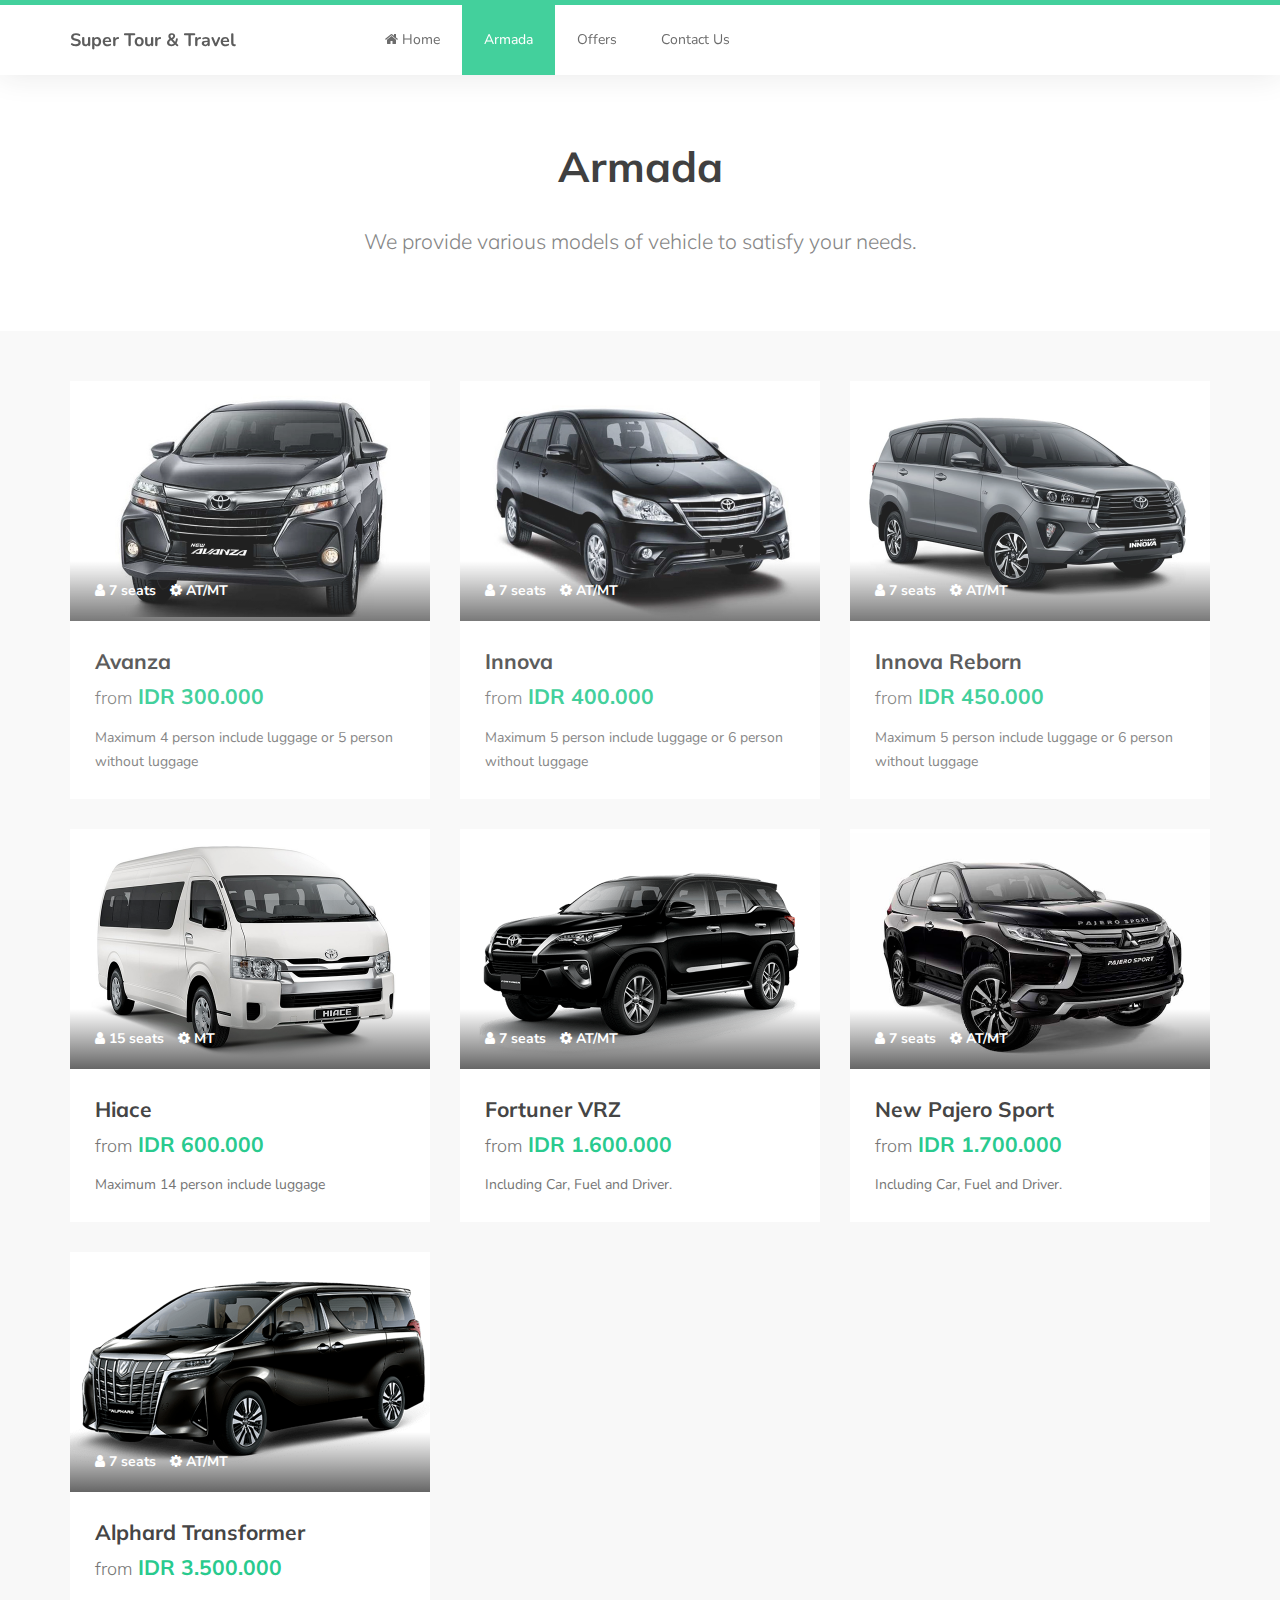
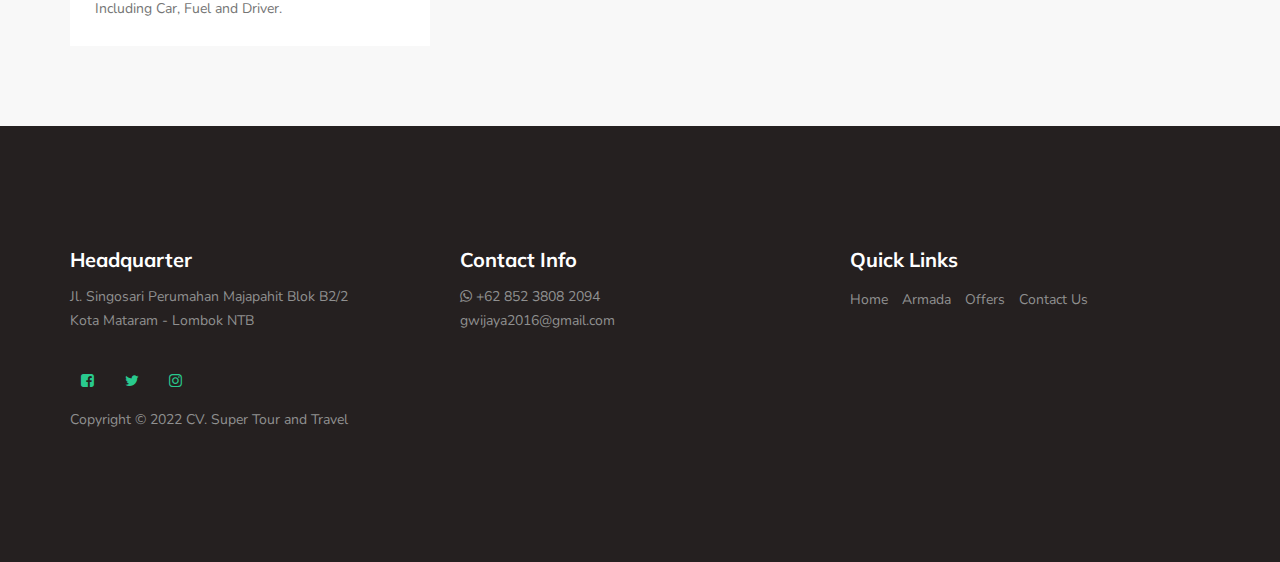
<file: fleet.html>
<!DOCTYPE html>
<html lang="en">
<head>

     <title>Super Tour & Travel | Trusted Car Rental Services & Tour Guide</title>

     <meta charset="UTF-8">
     <meta http-equiv="X-UA-Compatible" content="IE=Edge">
     
     <meta name="viewport" content="width=device-width, initial-scale=1, maximum-scale=1">
     <meta name="title" content="Super Tour & Travel | Trusted Car Rental Services & Tour Guide">
     <meta name="description" content="Super tour & travel is company that provides travel services around Lombok Indonesia. We provide various services such as shuttle car, rent car, tour destination program and more.">
     <meta name="keywords" content="Travel Lombok, Lombok Luxury, Shuttle Lombok, Airport Shuttle">
     <meta name="robots" content="index, follow">
     <meta http-equiv="Content-Type" content="text/html; charset=utf-8">
     <meta name="language" content="English">


     <link rel="stylesheet" href="css/bootstrap.min.css">
     <link rel="stylesheet" href="css/font-awesome.min.css">
     <link rel="stylesheet" href="css/owl.carousel.css">
     <link rel="stylesheet" href="css/owl.theme.default.min.css">
     <link rel="icon" href="images/ico.ico" type="image/x-icon">
     <!-- MAIN CSS -->
     <link rel="stylesheet" href="css/style.css">

</head>
<body id="top" data-spy="scroll" data-target=".navbar-collapse" data-offset="50">

     <!-- PRE LOADER -->
     <section class="preloader">
          <div class="spinner">

               <span class="spinner-rotate"></span>
               
          </div>
     </section>


     <!-- MENU -->
     <section class="navbar custom-navbar navbar-fixed-top" role="navigation">
          <div class="container">

               <div class="navbar-header">
                    <button class="navbar-toggle" data-toggle="collapse" data-target=".navbar-collapse">
                         <span class="icon icon-bar"></span>
                         <span class="icon icon-bar"></span>
                         <span class="icon icon-bar"></span>
                    </button>

                    <!-- lOGO TEXT HERE -->
                    <a href="#" class="navbar-brand">Super Tour & Travel</a>
               </div>

               <!-- MENU LINKS -->
               <div class="collapse navbar-collapse">
                    <ul class="nav navbar-nav navbar-nav-first">
                         <li><a href="index.html"><i class="fa fa-home"></i> Home</a></li>
                         <li class="active"><a href="fleet.html">Armada</a></li>
                         <li><a href="offers.html">Offers</a></li>
                         <!-- <li><a href="team.html">About Us</a></li> -->
                         
                         <li><a href="contact.html">Contact Us</a></li>
                    </ul>
               </div>

          </div>
     </section>

     <section>
          <div class="container">
               <div class="text-center">
                    <h1>Armada</h1>

                    <br>

                    <p class="lead">We provide various models of vehicle to satisfy your needs.</p>
               </div>
          </div>
     </section>

     <section class="section-background">
          <div class="container">
               <div class="row">
                    <div class="col-md-4 col-sm-4">
                         <div class="courses-thumb courses-thumb-secondary">
                              <div class="courses-top">
                                   <div class="courses-image">
                                        <img src="images/avanza.png" class="img-responsive" alt="">
                                   </div>
                                   <div class="courses-date">
                                        <span title="passegengers"><i class="fa fa-user"></i> 7 seats</span>
                                        <span title="transmission"><i class="fa fa-cog"></i> AT/MT</span>
                                   </div>
                              </div>

                              <div class="courses-detail">
                                   <h3>Avanza</h3>
                                   <p class="lead"><small>from</small> <strong>IDR 300.000</strong> </p>
                                   <p>Maximum 4 person include luggage or 5 person without luggage</p>
                              </div>

                              
                         </div>
                    </div>

                    <div class="col-md-4 col-sm-4">
                         <div class="courses-thumb courses-thumb-secondary">
                              <div class="courses-top">
                                   <div class="courses-image">
                                        <img src="images/innova.png" class="img-responsive" alt="">
                                   </div>
                                   <div class="courses-date">
                                        <span title="passegengers"><i class="fa fa-user"></i> 7 seats</span>
                                        <span title="transmission"><i class="fa fa-cog"></i> AT/MT</span>
                                   </div>
                              </div>

                              <div class="courses-detail">
                                   <h3>Innova</h3>
                                   <p class="lead"><small>from</small> <strong>IDR 400.000</strong></p>
                                   <p>Maximum 5 person include luggage or 6 person without luggage</p>
                              </div>

                              
                         </div>
                    </div>

                    <div class="col-md-4 col-sm-4">
                         <div class="courses-thumb courses-thumb-secondary">
                              <div class="courses-top">
                                   <div class="courses-image">
                                        <img src="images/reborn.png" class="img-responsive" alt="">
                                   </div>
                                   <div class="courses-date">
                                        <span title="passegengers"><i class="fa fa-user"></i> 7 seats</span>
                                        <span title="transmission"><i class="fa fa-cog"></i> AT/MT</span>
                                   </div>
                              </div>

                              <div class="courses-detail">
                                   <h3>Innova Reborn</h3>
                                   <p class="lead"><small>from</small> <strong>IDR 450.000</strong></p>
                                   <p>Maximum 5 person include luggage or 6 person without luggage</p>
                              </div>

                              
                         </div>
                    </div>

                    <div class="col-md-4 col-sm-4">
                         <div class="courses-thumb courses-thumb-secondary">
                              <div class="courses-top">
                                   <div class="courses-image">
                                        <img src="images/hiace.png" class="img-responsive" alt="">
                                   </div>
                                   <div class="courses-date">
                                        <span title="passegengers"><i class="fa fa-user"></i> 15 seats</span>
                                        <span title="transmission"><i class="fa fa-cog"></i> MT</span>
                                   </div>
                              </div>

                              <div class="courses-detail">
                                   <h3>Hiace</h3>
                                   <p class="lead"><small>from</small> <strong>IDR 600.000</strong></p>
                                   <p>Maximum 14 person include luggage</p>
                              </div>

                              
                         </div>
                    </div>

                    <div class="col-md-4 col-sm-4">
                         <div class="courses-thumb courses-thumb-secondary">
                              <div class="courses-top">
                                   <div class="courses-image">
                                        <img src="images/vrz.png" class="img-responsive" alt="">
                                   </div>
                                   <div class="courses-date">
                                        <span title="passegengers"><i class="fa fa-user"></i> 7 seats</span>
                                        <span title="transmission"><i class="fa fa-cog"></i> AT/MT</span>
                                   </div>
                              </div>

                              <div class="courses-detail">
                                   <h3>Fortuner VRZ</h3>
                                   <p class="lead"><small>from</small> <strong>IDR 1.600.000</strong> </p>
                                   <p>Including Car, Fuel and Driver.</p>
                              </div>

                              
                         </div>
                    </div>

                    <div class="col-md-4 col-sm-4">
                         <div class="courses-thumb courses-thumb-secondary">
                              <div class="courses-top">
                                   <div class="courses-image">
                                        <img src="images/pajero.png" class="img-responsive" alt="">
                                   </div>
                                   <div class="courses-date">
                                        <span title="passegengers"><i class="fa fa-user"></i> 7 seats</span>
                                        <span title="transmission"><i class="fa fa-cog"></i> AT/MT</span>
                                   </div>
                              </div>

                              <div class="courses-detail">
                                   <h3>New Pajero Sport</h3>
                                   <p class="lead"><small>from</small> <strong>IDR 1.700.000</strong> </p>
                                   <p>Including Car, Fuel and Driver.</p>
                              </div>

                              
                         </div>
                    </div>

                    <div class="col-md-4 col-sm-4">
                         <div class="courses-thumb courses-thumb-secondary">
                              <div class="courses-top">
                                   <div class="courses-image">
                                        <img src="images/alphard.png" class="img-responsive" alt="">
                                   </div>
                                   <div class="courses-date">
                                        <span title="passegengers"><i class="fa fa-user"></i> 7 seats</span>
                                        <span title="transmission"><i class="fa fa-cog"></i> AT/MT</span>
                                   </div>
                              </div>

                              <div class="courses-detail">
                                   <h3>Alphard Transformer</h3>
                                   <p class="lead"><small>from</small> <strong>IDR 3.500.000</strong> </p>
                                   <p>Including Car, Fuel and Driver.</p>
                              </div>

                              
                         </div>
                    </div>
               </div>
          </div>
     </section>

     <!-- FOOTER -->
     <footer id="footer">
          <div class="container">
               <div class="row">

                    <div class="col-md-4 col-sm-6">
                         <div class="footer-info">
                              <div class="section-title">
                                   <h2>Headquarter</h2>
                              </div>
                              <address>
                                   <p>Jl. Singosari Perumahan Majapahit Blok B2/2<br>Kota Mataram - Lombok NTB</p>
                              </address>

                              <ul class="social-icon">
                                   <li><a href="#" class="fa fa-facebook-square" attr="facebook icon"></a></li>
                                   <li><a href="#" class="fa fa-twitter"></a></li>
                                   <li><a href="#" class="fa fa-instagram"></a></li>
                              </ul>

                              <div class="copyright-text"> 
                                   <p>Copyright &copy; 2022 CV. Super Tour and Travel</p>
                              </div>
                         </div>
                    </div>

                    <div class="col-md-4 col-sm-6">
                         <div class="footer-info">
                              <div class="section-title">
                                   <h2>Contact Info</h2>
                              </div>
                              <address>
                                   <p><i class="fa fa-whatsapp"></i> +62 852 3808 2094</p>
                                   <p><a href="mailto:gwijaya2016@gmail.com">gwijaya2016@gmail.com</a></p>
                              </address>

                         </div>
                    </div>

                    <div class="col-md-4 col-sm-12">
                         <div class="footer-info">
                              <div class="section-title">
                                   <h2>Quick Links</h2>
                                   
                              </div>
                              <div class="footer_menu">
                                   <ul>
                                        <li><a href="index.html">Home</a></li>
                                        <li><a href="fleet.html">Armada</a></li>
                                        <li><a href="offers.html">Offers</a></li>
                                        <!-- <li><a href="team.html">About Us</a></li> -->
                                        <li><a href="contact.html">Contact Us</a></li>
                                   </ul>
                              </div>
                         </div>
                    </div>
                    
               </div>
          </div>
     </footer>

     

     <!-- SCRIPTS -->
     <script src="js/jquery.js"></script>
     <script src="js/bootstrap.min.js"></script>
     <script src="js/owl.carousel.min.js"></script>
     <script src="js/smoothscroll.js"></script>
     <script src="js/custom.js"></script>

</body>
</html>
</file>
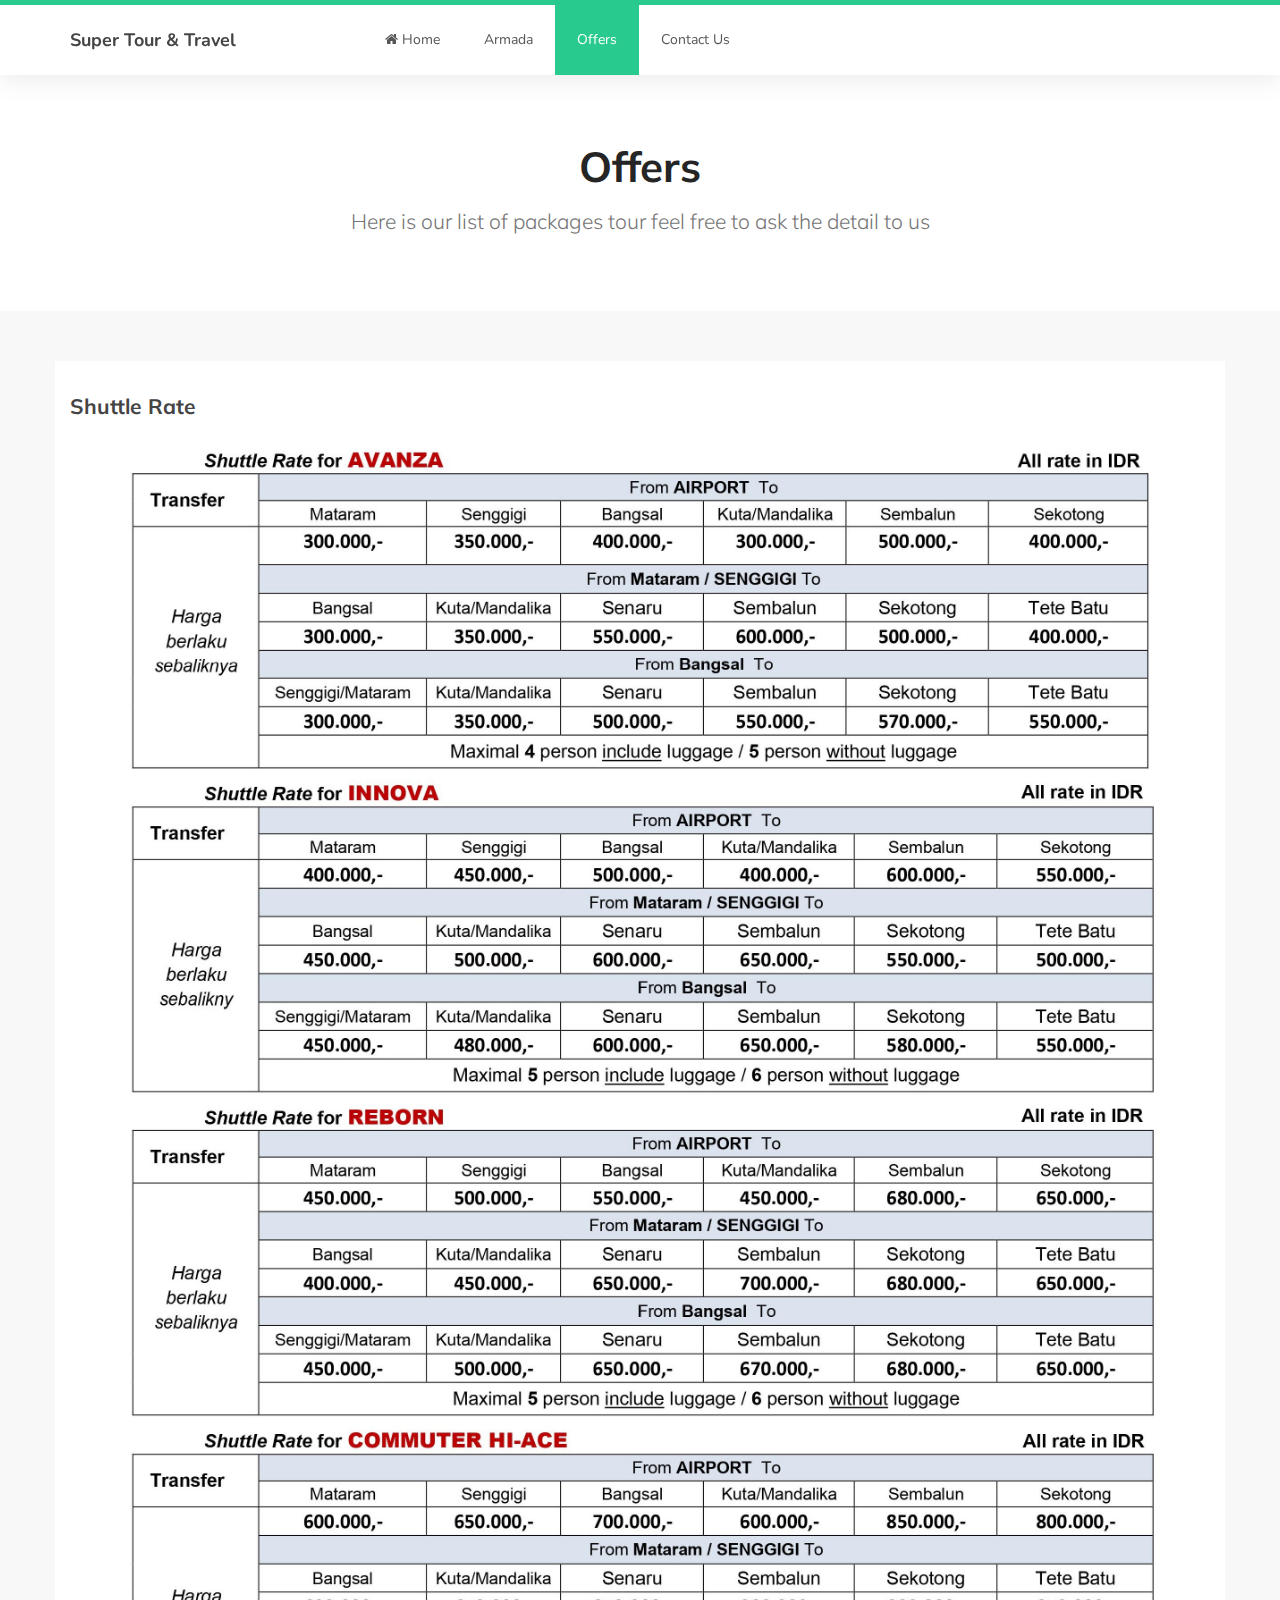
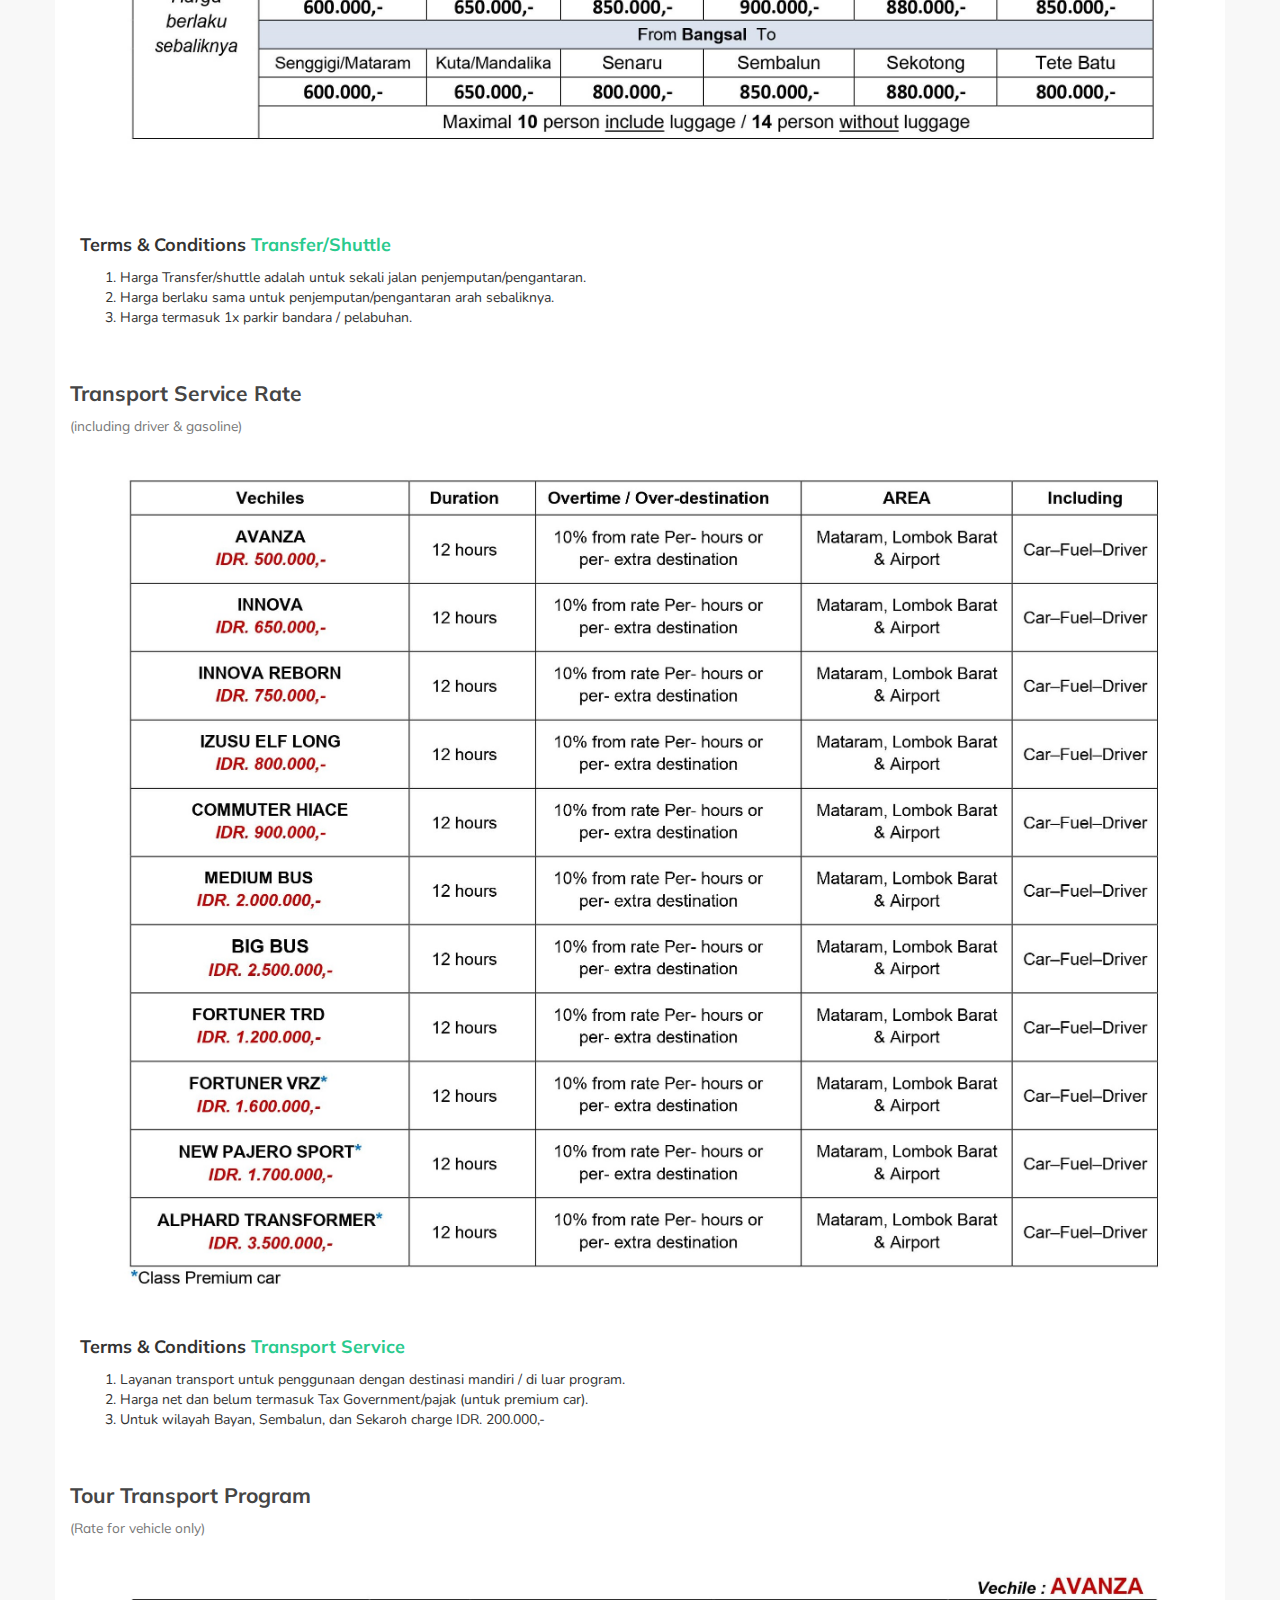
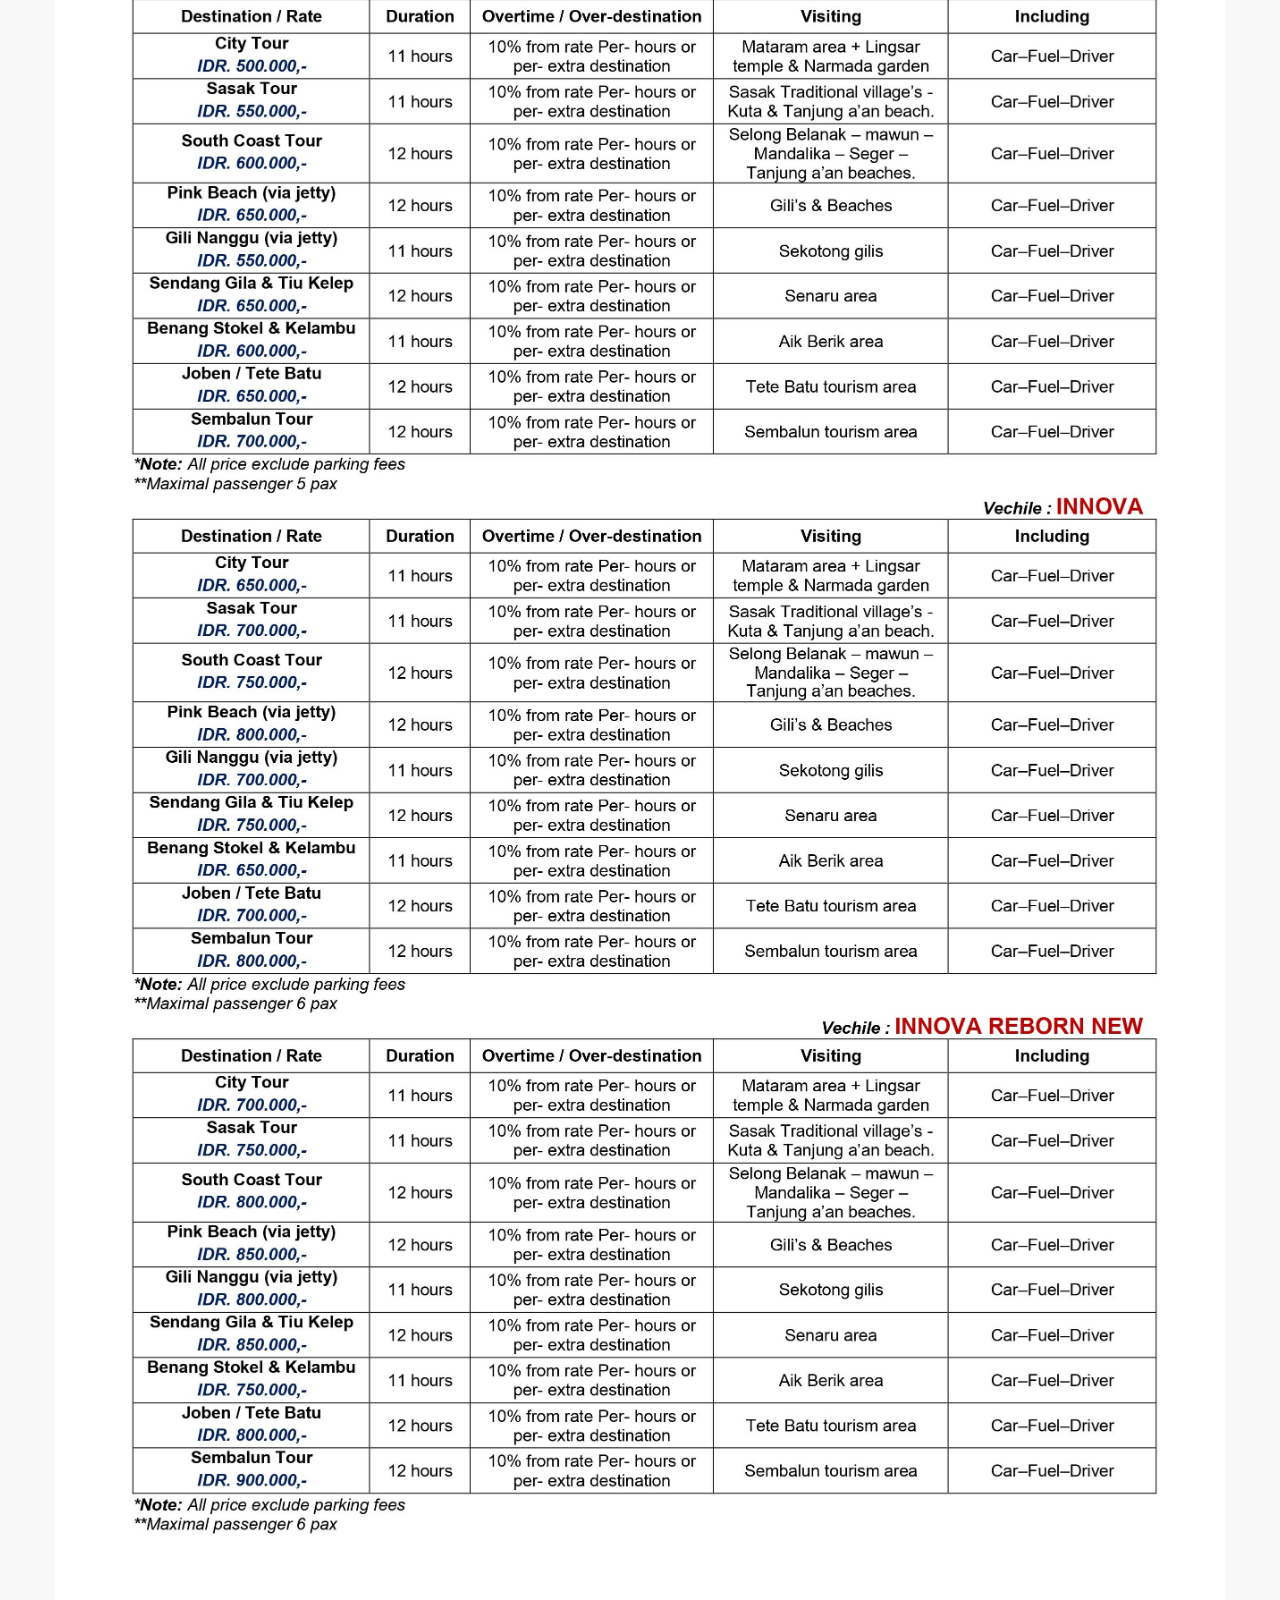
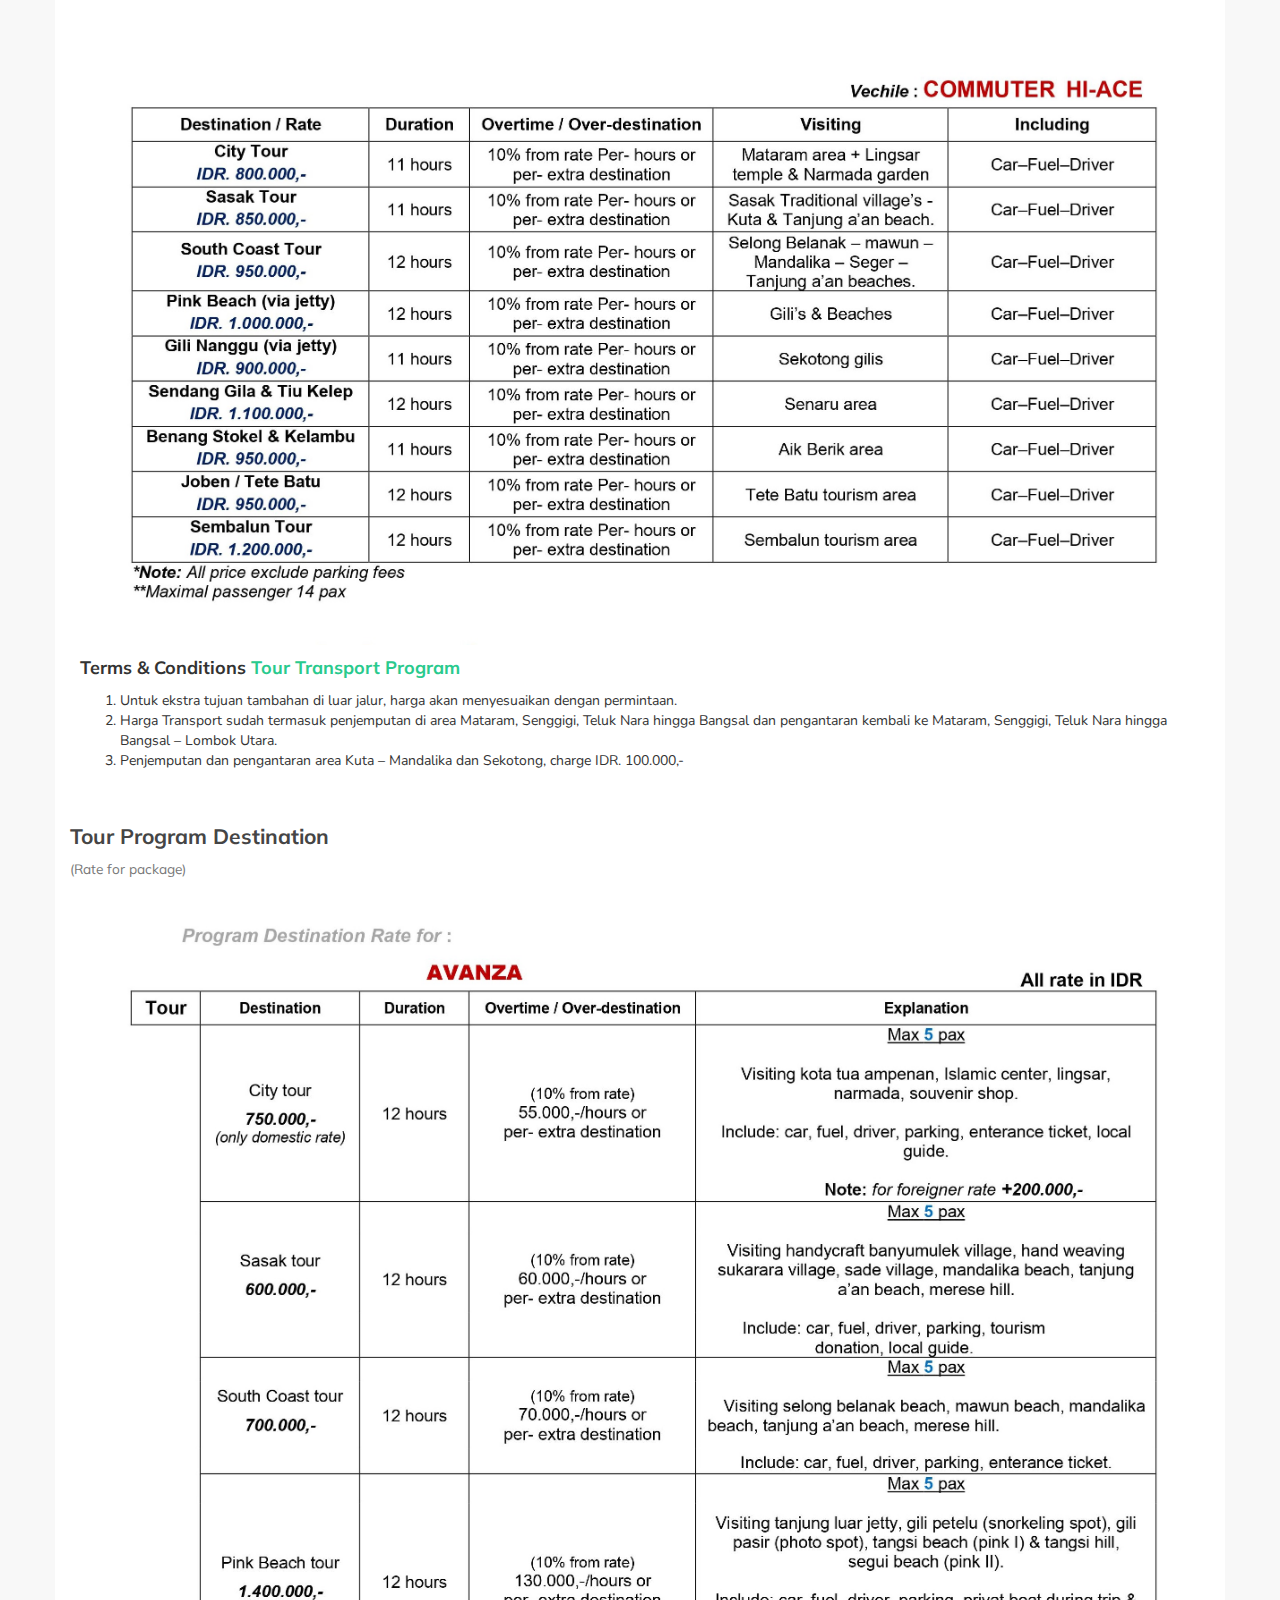
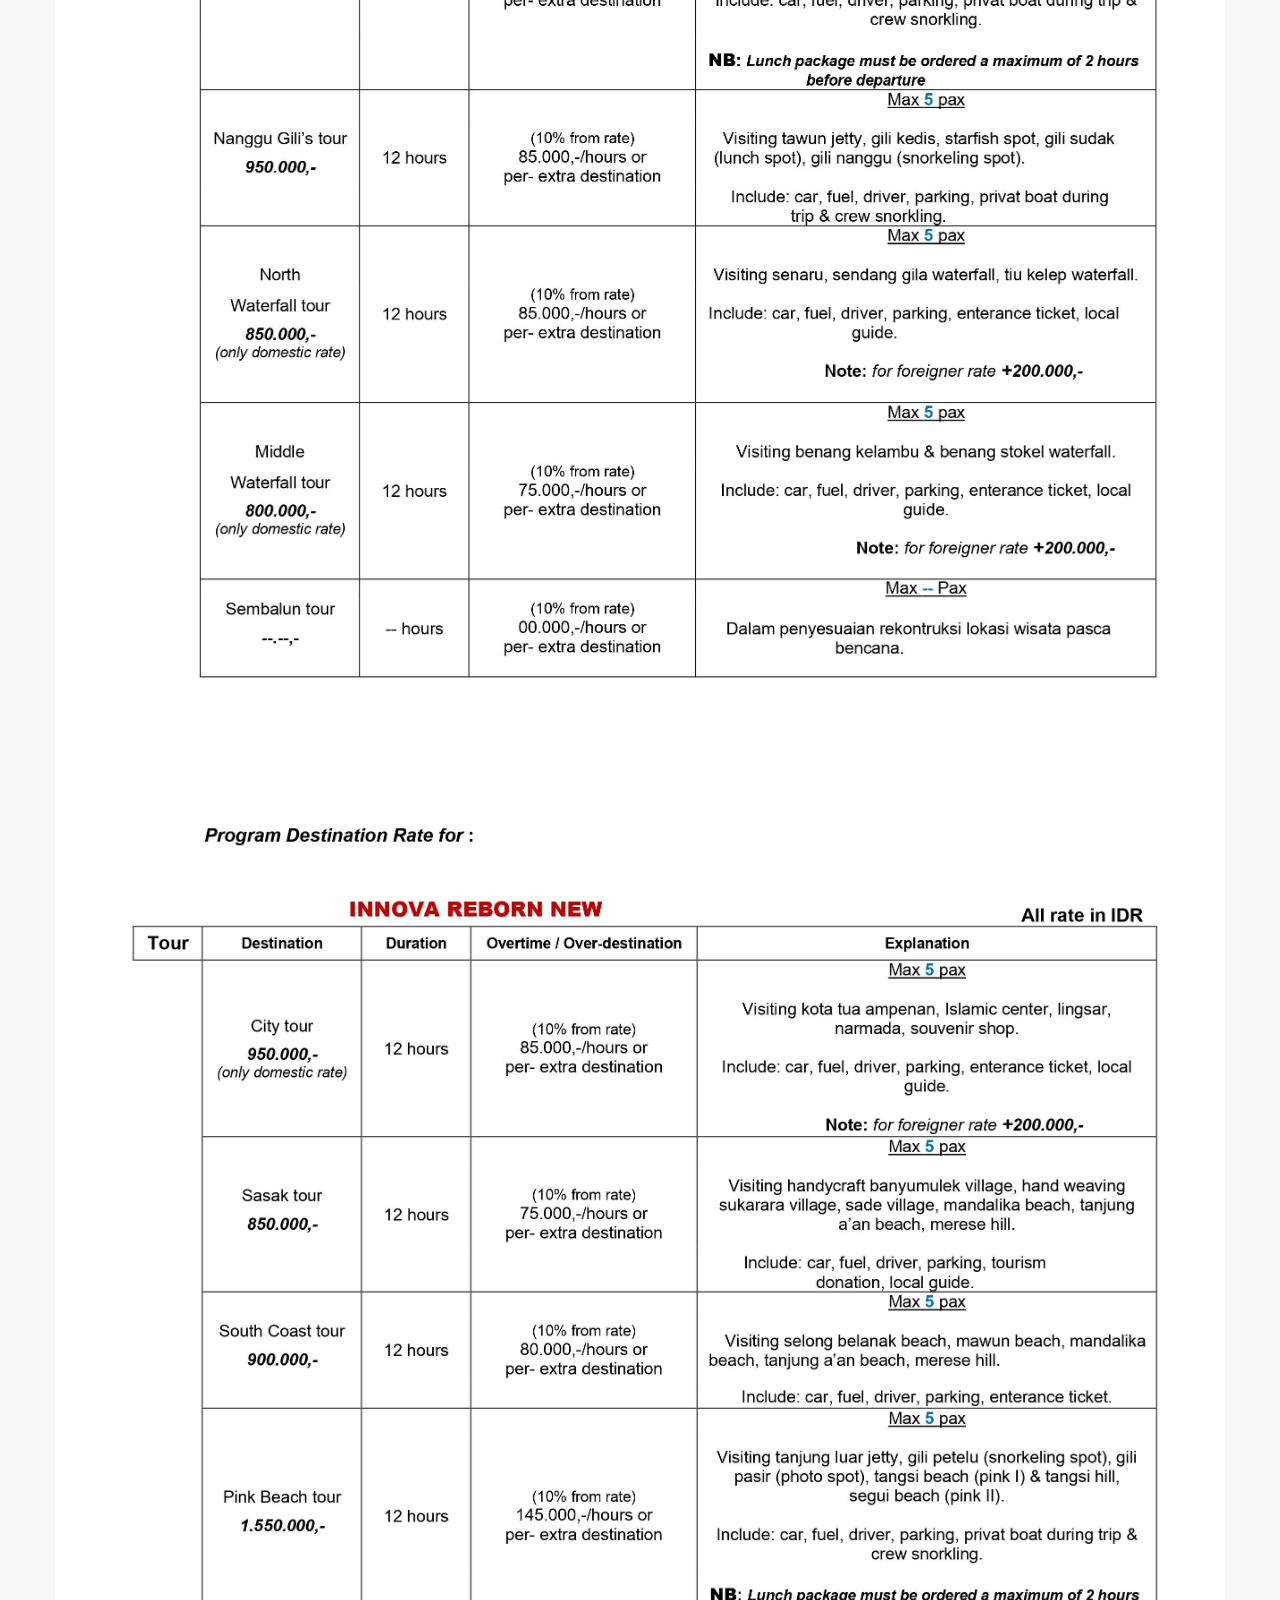
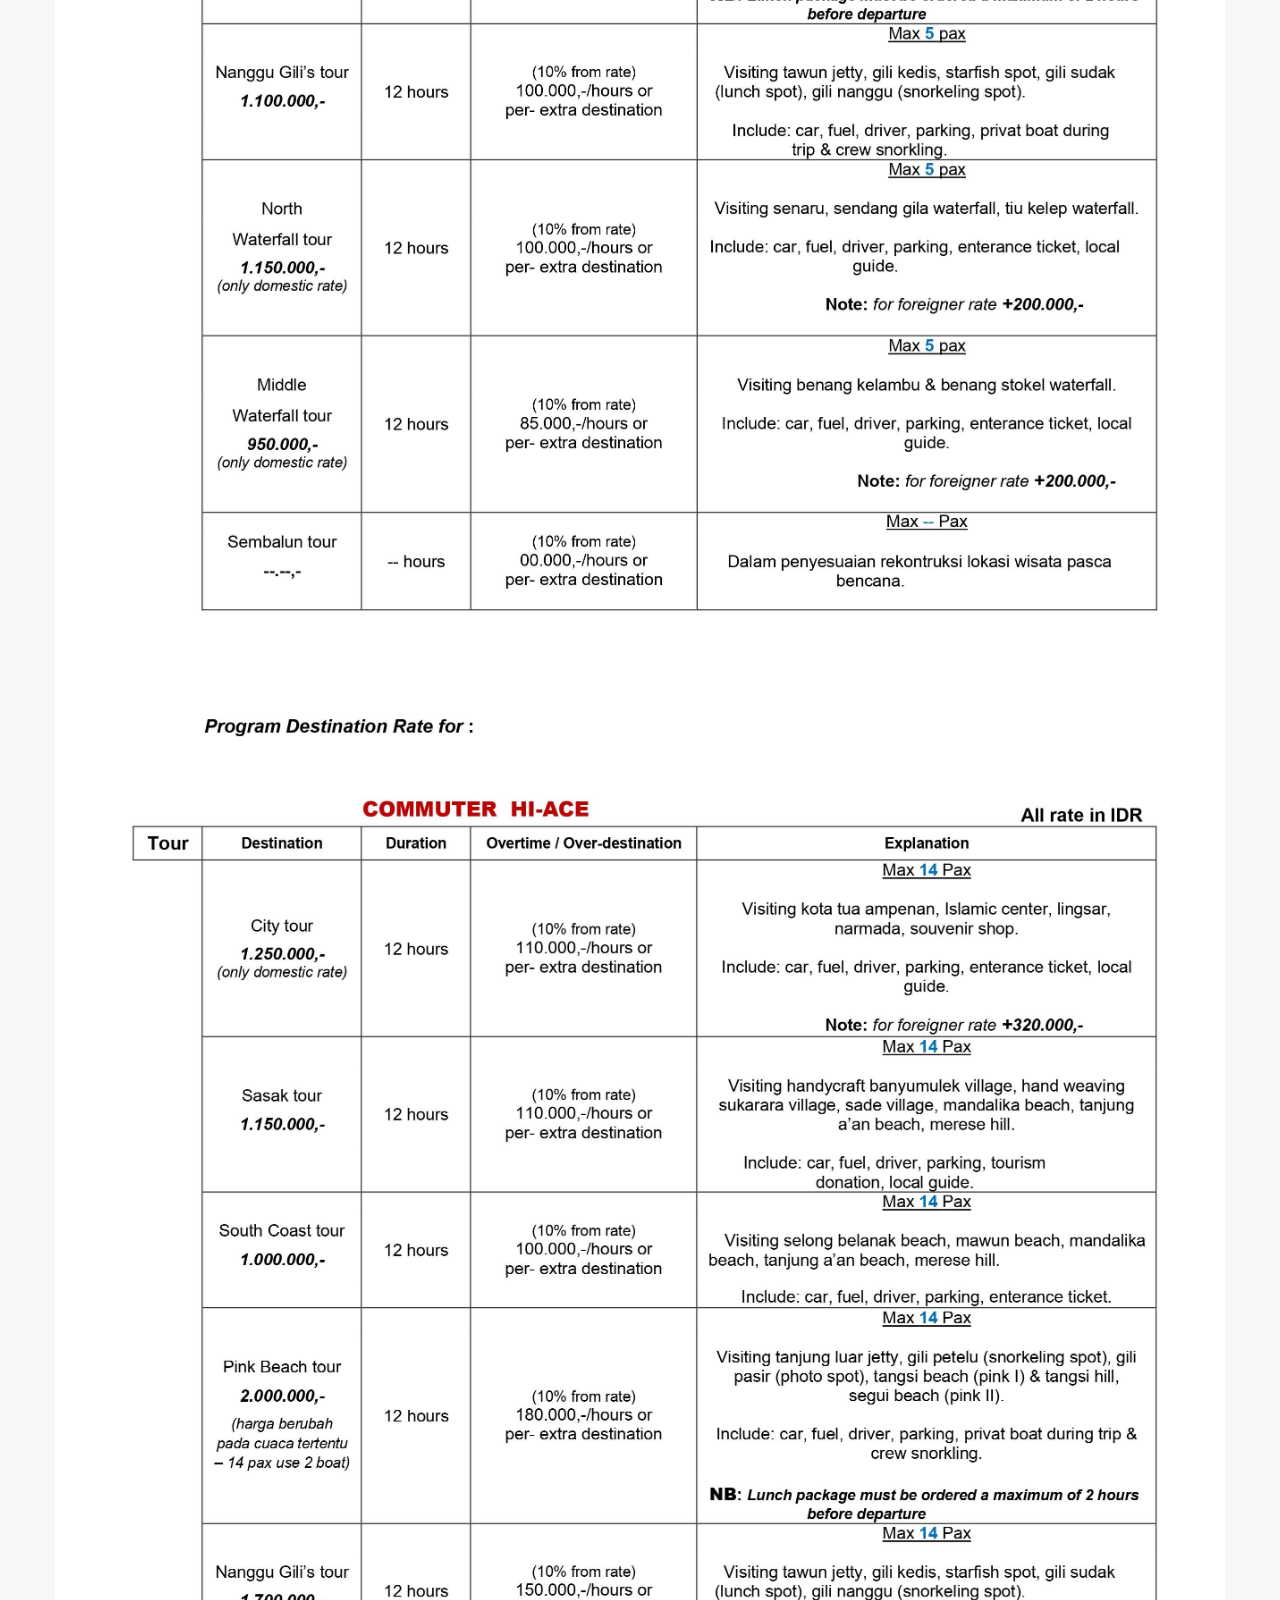
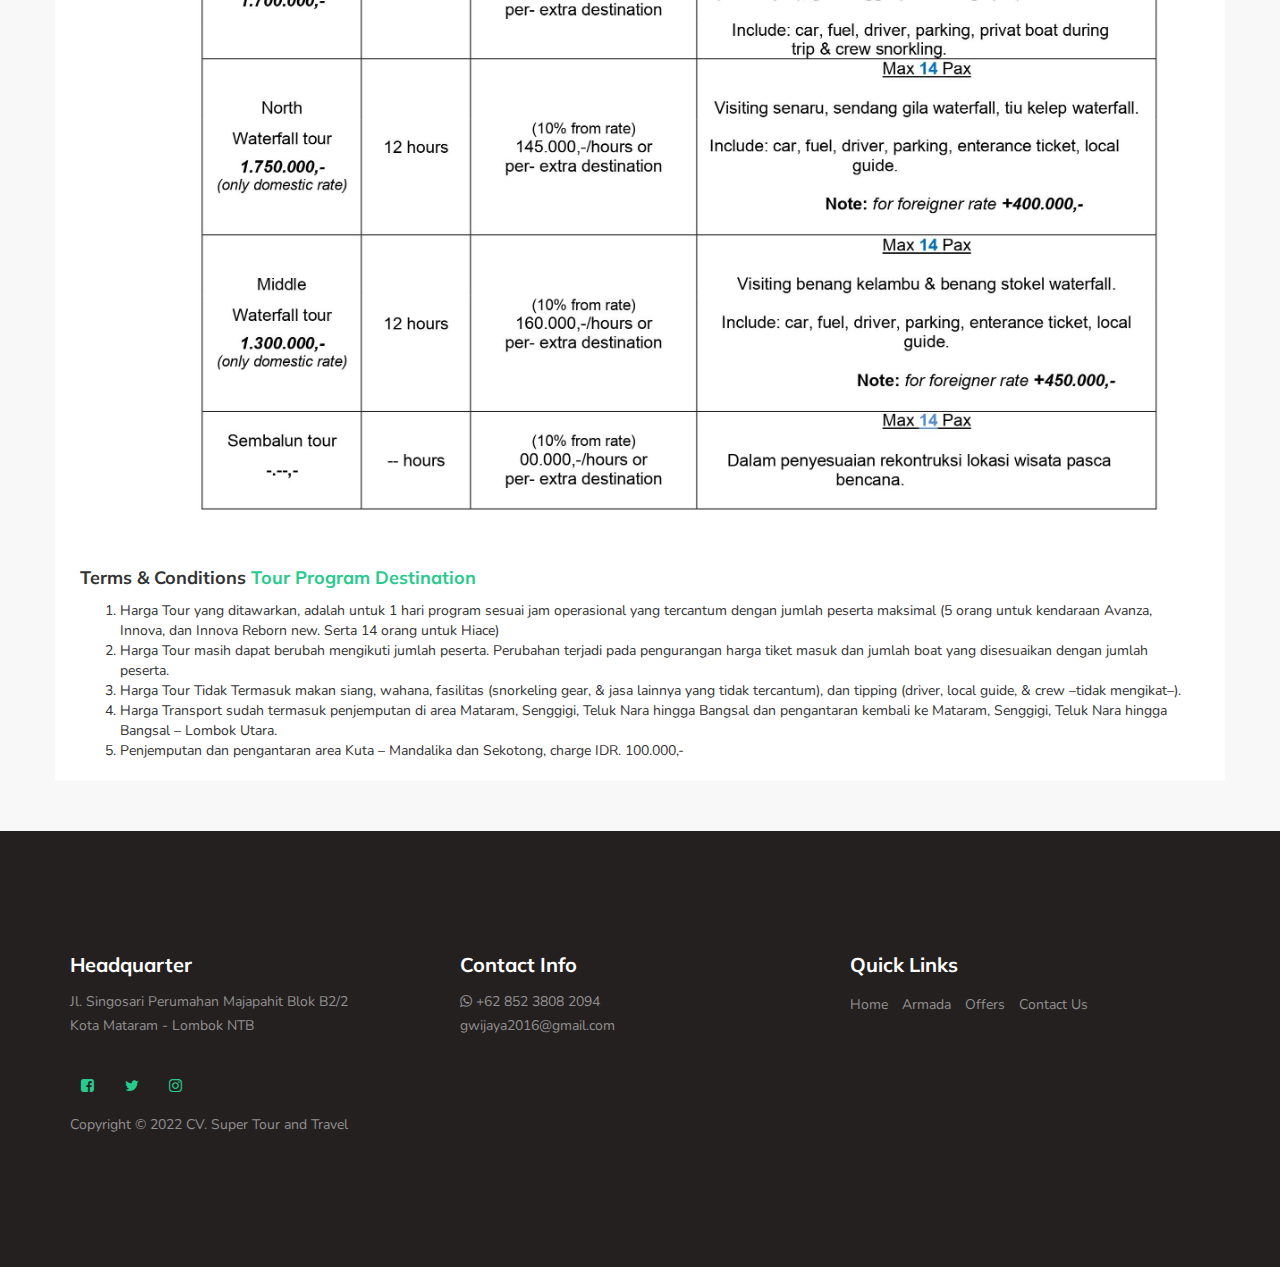
<file: offers.html>
<!DOCTYPE html>
<html lang="en">
<head>

     <title>Super Tour & Travel | Trusted Car Rental Services & Tour Guide</title>

     <meta charset="UTF-8">
     <meta http-equiv="X-UA-Compatible" content="IE=Edge">
     
     <meta name="viewport" content="width=device-width, initial-scale=1, maximum-scale=1">
     <meta name="title" content="Super Tour & Travel | Trusted Car Rental Services & Tour Guide">
     <meta name="description" content="Super tour & travel is company that provides travel services around Lombok Indonesia. We provide various services such as shuttle car, rent car, tour destination program and more.">
     <meta name="keywords" content="Travel Lombok, Lombok Luxury, Shuttle Lombok, Airport Shuttle">
     <meta name="robots" content="index, follow">
     <meta http-equiv="Content-Type" content="text/html; charset=utf-8">
     <meta name="language" content="English">

     <link rel="icon" href="images/ico.ico" type="image/x-icon">
     <link rel="stylesheet" href="css/bootstrap.min.css">
     <link rel="stylesheet" href="css/font-awesome.min.css">
     <link rel="stylesheet" href="css/owl.carousel.css">
     <link rel="stylesheet" href="css/owl.theme.default.min.css">

     <!-- MAIN CSS -->
     <link rel="stylesheet" href="css/style.css">

</head>
<body id="top" data-spy="scroll" data-target=".navbar-collapse" data-offset="50">

     <!-- PRE LOADER -->
     <section class="preloader">
          <div class="spinner">

               <span class="spinner-rotate"></span>
               
          </div>
     </section>


     <!-- MENU -->
     <section class="navbar custom-navbar navbar-fixed-top" role="navigation">
          <div class="container">

               <div class="navbar-header">
                    <button class="navbar-toggle" data-toggle="collapse" data-target=".navbar-collapse">
                         <span class="icon icon-bar"></span>
                         <span class="icon icon-bar"></span>
                         <span class="icon icon-bar"></span>
                    </button>

                    <!-- lOGO TEXT HERE -->
                    <a href="#" class="navbar-brand">Super Tour & Travel</a>
               </div>

               <!-- MENU LINKS -->
               <div class="collapse navbar-collapse">
                    <ul class="nav navbar-nav navbar-nav-first">
                         <li><a href="index.html"><i class="fa fa-home"></i> Home</a></li>
                         <li><a href="fleet.html">Armada</a></li>
                         <li class="active"><a href="offers.html">Offers</a></li>
                         <!-- <li><a href="team.html">About Us</a></li> -->
                         
                         <li><a href="contact.html">Contact Us</a></li>
                    </ul>
               </div>

          </div>
     </section>

     <section>
          <div class="container">
               <div class="text-center">
                    <h1>Offers</h1>
                    <p class="lead">Here is our list of packages tour feel free to ask the detail to us</p>
               </div>
          </div>
     </section>

     <section class="section-background">
          <div class="container">
               <div class="row">
                    <div class="col-md-12 bg-white py-10">
                         <h3 class="package-title">Shuttle Rate</h3>
                         <img src="images/rate/shuttle-rate.jpg" class="img-responsive" alt="shuttle rate">
                         <div class="px-10">
                              <h4>Terms & Conditions <strong class="text-green">Transfer/Shuttle</strong></h4>

                              <ol>
                                   <li>Harga Transfer/shuttle adalah untuk sekali jalan penjemputan/pengantaran.</li>
                                   <li>Harga berlaku sama untuk penjemputan/pengantaran arah sebaliknya.</li>
                                   <li>Harga termasuk 1x parkir bandara / pelabuhan.</li>
                              </ol>
                         </div>
                    </div>
                    <div class="col-md-12 bg-white py-10">
                         <h3 class="package-title">Transport Service Rate <br><small>(including driver & gasoline)</small></h3>
                         <img src="images/rate/transport-rate.jpg" class="img-responsive" alt="shuttle rate">
                         <div class="px-10">
                              <h4>Terms & Conditions <strong class="text-green">Transport Service</strong></h4>
                              <ol>
                                   <li>Layanan transport untuk penggunaan dengan destinasi mandiri / di luar program.</li>
                                   <li>Harga net dan belum termasuk Tax Government/pajak (untuk premium car).</li>
                                   <li>Untuk wilayah Bayan, Sembalun, dan Sekaroh charge IDR. 200.000,-</li>
                              </ol>
                         </div>
                         
                    </div>
                    <div class="col-md-12 bg-white py-10">
                         <h3 class="package-title">Tour Transport Program <br><small>(Rate for vehicle only)</small></h3>
                         <img src="images/rate/tour-transport-program.jpg" class="img-responsive" alt="shuttle rate">
                         <img src="images/rate/tour-transport-program-2.jpg" class="img-responsive" alt="shuttle rate">
                         <div class="px-10">
                              <h4>Terms & Conditions <strong class="text-green">Tour Transport Program</strong></h4>
                              <ol>
                                   <li>Untuk ekstra tujuan tambahan di luar jalur, harga akan menyesuaikan dengan permintaan.</li>
                                   <li>Harga Transport sudah termasuk penjemputan di area Mataram, Senggigi, Teluk Nara hingga Bangsal
                                        dan pengantaran kembali ke Mataram, Senggigi, Teluk Nara hingga Bangsal – Lombok Utara.</li>
                                   <li>Penjemputan dan pengantaran area Kuta – Mandalika dan Sekotong, charge IDR. 100.000,-</li>
                              </ol>
                         </div>
                         
                    </div>
                    <div class="col-md-12 bg-white py-10">
                         <h3 class="package-title">Tour Program Destination <br><small>(Rate for package)</small></h3>
                         <img src="images/rate/destination-1.jpg" class="img-responsive" alt="shuttle rate">
                         <img src="images/rate/destination-2.jpg" class="img-responsive" alt="shuttle rate">
                         <img src="images/rate/destination-3.jpg" class="img-responsive" alt="shuttle rate">
                         <div class="px-10">
                              <h4>Terms & Conditions <strong class="text-green">Tour Program Destination</strong></h4>
                              <ol>
                                   <li>Harga Tour yang ditawarkan, adalah untuk 1 hari program sesuai jam operasional yang tercantum
                                        dengan jumlah peserta maksimal (5 orang untuk kendaraan Avanza, Innova, dan Innova Reborn new.
                                        Serta 14 orang untuk Hiace)</li>
                                   <li>Harga Tour masih dapat berubah mengikuti jumlah peserta. Perubahan terjadi pada pengurangan harga
                                        tiket masuk dan jumlah boat yang disesuaikan dengan jumlah peserta.</li>
                                   <li>Harga Tour Tidak Termasuk makan siang, wahana, fasilitas (snorkeling gear, & jasa lainnya yang tidak
                                        tercantum), dan tipping (driver, local guide, & crew –tidak mengikat–).</li>
                                   <li>Harga Transport sudah termasuk penjemputan di area Mataram, Senggigi, Teluk Nara hingga Bangsal
                                        dan pengantaran kembali ke Mataram, Senggigi, Teluk Nara hingga Bangsal – Lombok Utara.</li>
                                   <li>Penjemputan dan pengantaran area Kuta – Mandalika dan Sekotong, charge IDR. 100.000,-</li>
                              </ol>
                         </div>
                    </div>
               </div>
               
          </div>
     </section>

     <!-- FOOTER -->
     <footer id="footer">
          <div class="container">
               <div class="row">

                    <div class="col-md-4 col-sm-6">
                         <div class="footer-info">
                              <div class="section-title">
                                   <h2>Headquarter</h2>
                              </div>
                              <address>
                                   <p>Jl. Singosari Perumahan Majapahit Blok B2/2<br>Kota Mataram - Lombok NTB</p>
                              </address>

                              <ul class="social-icon">
                                   <li><a href="#" class="fa fa-facebook-square" attr="facebook icon"></a></li>
                                   <li><a href="#" class="fa fa-twitter"></a></li>
                                   <li><a href="#" class="fa fa-instagram"></a></li>
                              </ul>

                              <div class="copyright-text"> 
                                   <p>Copyright &copy; 2022 CV. Super Tour and Travel</p>
                              </div>
                         </div>
                    </div>

                    <div class="col-md-4 col-sm-6">
                         <div class="footer-info">
                              <div class="section-title">
                                   <h2>Contact Info</h2>
                              </div>
                              <address>
                                   <p><i class="fa fa-whatsapp"></i> +62 852 3808 2094</p>
                                   <p><a href="mailto:gwijaya2016@gmail.com">gwijaya2016@gmail.com</a></p>
                              </address>

                         </div>
                    </div>

                    <div class="col-md-4 col-sm-12">
                         <div class="footer-info">
                              <div class="section-title">
                                   <h2>Quick Links</h2>
                                   
                              </div>
                              <div class="footer_menu">
                                   <ul>
                                        <li><a href="index.html">Home</a></li>
                                        <li><a href="fleet.html">Armada</a></li>
                                        <li><a href="offers.html">Offers</a></li>
                                        <!-- <li><a href="team.html">About Us</a></li> -->
                                        <li><a href="contact.html">Contact Us</a></li>
                                   </ul>
                              </div>
                         </div>
                    </div>
                    
               </div>
          </div>
     </footer>

     
     <!-- SCRIPTS -->
     <script src="js/jquery.js"></script>
     <script src="js/bootstrap.min.js"></script>
     <script src="js/owl.carousel.min.js"></script>
     <script src="js/smoothscroll.js"></script>
     <script src="js/custom.js"></script>

</body>
</html>
</file>
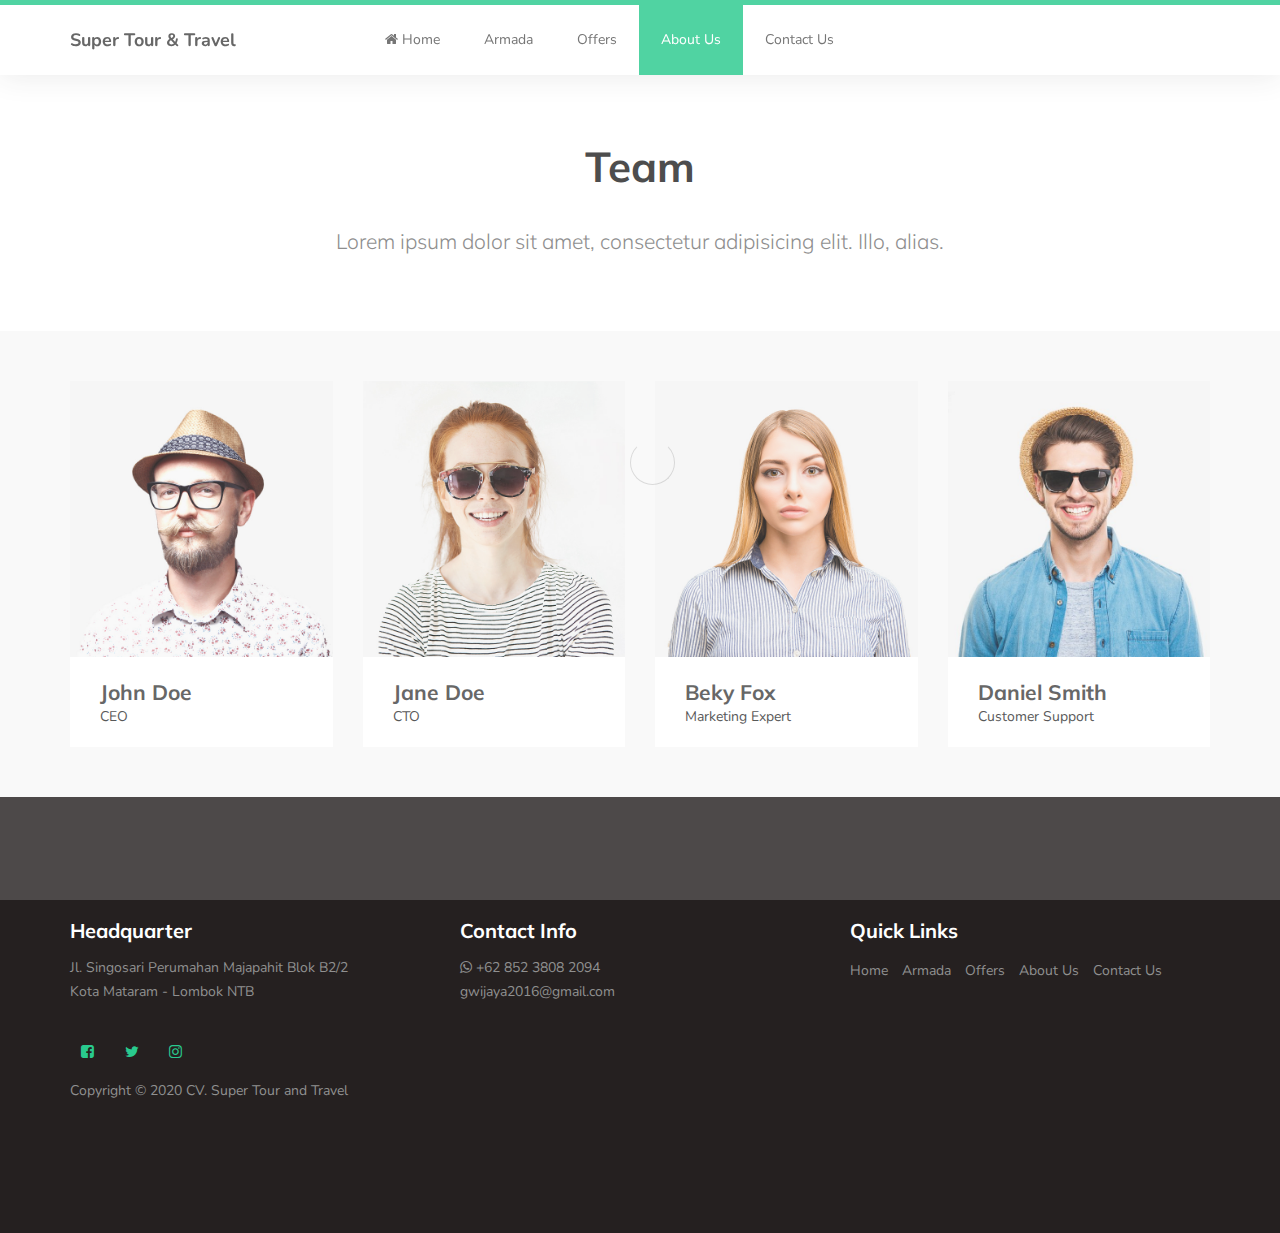
<file: team.html>
<!DOCTYPE html>
<html lang="en">
<head>

     <title>Super Tour & Travel | Trusted Car Rental Services & Tour Guide</title>

     <meta charset="UTF-8">
     <meta http-equiv="X-UA-Compatible" content="IE=Edge">
     
     <meta name="viewport" content="width=device-width, initial-scale=1, maximum-scale=1">
     <meta name="title" content="Super Tour & Travel | Trusted Car Rental Services & Tour Guide">
     <meta name="description" content="Super tour & travel is company that provides travel services around Lombok Indonesia. We provide various services such as shuttle car, rent car, tour destination program and more.">
     <meta name="keywords" content="Travel Lombok, Lombok Luxury, Shuttle Lombok, Airport Shuttle">
     <meta name="robots" content="index, follow">
     <meta http-equiv="Content-Type" content="text/html; charset=utf-8">
     <meta name="language" content="English">


     <link rel="stylesheet" href="css/bootstrap.min.css">
     <link rel="stylesheet" href="css/font-awesome.min.css">
     <link rel="stylesheet" href="css/owl.carousel.css">
     <link rel="stylesheet" href="css/owl.theme.default.min.css">
     <link rel="icon" href="images/ico.ico" type="image/x-icon">
     <!-- MAIN CSS -->
     <link rel="stylesheet" href="css/style.css">

</head>
<body id="top" data-spy="scroll" data-target=".navbar-collapse" data-offset="50">

     <!-- PRE LOADER -->
     <section class="preloader">
          <div class="spinner">

               <span class="spinner-rotate"></span>
               
          </div>
     </section>


     <!-- MENU -->
     <section class="navbar custom-navbar navbar-fixed-top" role="navigation">
          <div class="container">

               <div class="navbar-header">
                    <button class="navbar-toggle" data-toggle="collapse" data-target=".navbar-collapse">
                         <span class="icon icon-bar"></span>
                         <span class="icon icon-bar"></span>
                         <span class="icon icon-bar"></span>
                    </button>

                    <!-- lOGO TEXT HERE -->
                    <a href="#" class="navbar-brand">Super Tour & Travel</a>
               </div>

               <!-- MENU LINKS -->
               <div class="collapse navbar-collapse">
                    <ul class="nav navbar-nav navbar-nav-first">
                         <li><a href="index.html"><i class="fa fa-home"></i> Home</a></li>
                         <li><a href="fleet.html">Armada</a></li>
                         <li><a href="offers.html">Offers</a></li>
                         <li class="active"><a href="team.html">About Us</a></li>
                         
                         <li><a href="contact.html">Contact Us</a></li>
                    </ul>
               </div>

          </div>
     </section>

     <section>
          <div class="container">
               <div class="text-center">
                    <h1>Team</h1>

                    <br>

                    <p class="lead">Lorem ipsum dolor sit amet, consectetur adipisicing elit. Illo, alias.</p>
               </div>
          </div>
     </section>

     <section id="team" class="section-background">
          <div class="container">
               <div class="row">
                    <div class="col-md-3 col-sm-6">
                         <div class="team-thumb">
                              <div class="team-image">
                                   <img src="images/author-image-1-646x680.jpg" class="img-responsive" alt="">
                              </div>
                              <div class="team-info">
                                   <h3>John Doe</h3>
                                   <span>CEO</span>
                              </div>
                              
                         </div>
                    </div>
                    <div class="col-md-3 col-sm-6">
                         <div class="team-thumb">
                              <div class="team-image">
                                   <img src="images/author-image-2-646x680.jpg" class="img-responsive" alt="">
                              </div>
                              <div class="team-info">
                                   <h3>Jane Doe</h3>
                                   <span>CTO</span>
                              </div>
                              
                         </div>
                    </div>
                    <div class="col-md-3 col-sm-6">
                         <div class="team-thumb">
                              <div class="team-image">
                                   <img src="images/author-image-3-646x680.jpg" class="img-responsive" alt="">
                              </div>
                              <div class="team-info">
                                   <h3>Beky Fox</h3>
                                   <span>Marketing Expert</span>
                              </div>
                              
                         </div>
                    </div>
                    <div class="col-md-3 col-sm-6">
                         <div class="team-thumb">
                              <div class="team-image">
                                   <img src="images/author-image-4-646x680.jpg" class="img-responsive" alt="">
                              </div>
                              <div class="team-info">
                                   <h3>Daniel Smith</h3>
                                   <span>Customer Support</span>
                              </div>
                              
                         </div>
                    </div>
               </div>
          </div>
          </section>

     <!-- FOOTER -->
     <footer id="footer">
          <div class="container">
               <div class="row">

                    <div class="col-md-4 col-sm-6">
                         <div class="footer-info">
                              <div class="section-title">
                                   <h2>Headquarter</h2>
                              </div>
                              <address>
                                   <p>Jl. Singosari Perumahan Majapahit Blok B2/2<br>Kota Mataram - Lombok NTB</p>
                              </address>

                              <ul class="social-icon">
                                   <li><a href="#" class="fa fa-facebook-square" attr="facebook icon"></a></li>
                                   <li><a href="#" class="fa fa-twitter"></a></li>
                                   <li><a href="#" class="fa fa-instagram"></a></li>
                              </ul>

                              <div class="copyright-text"> 
                                   <p>Copyright &copy; 2020 CV. Super Tour and Travel</p>
                              </div>
                         </div>
                    </div>

                    <div class="col-md-4 col-sm-6">
                         <div class="footer-info">
                              <div class="section-title">
                                   <h2>Contact Info</h2>
                              </div>
                              <address>
                                   <p><i class="fa fa-whatsapp"></i> +62 852 3808 2094</p>
                                   <p><a href="mailto:gwijaya2016@gmail.com">gwijaya2016@gmail.com</a></p>
                              </address>

                         </div>
                    </div>

                    <div class="col-md-4 col-sm-12">
                         <div class="footer-info">
                              <div class="section-title">
                                   <h2>Quick Links</h2>
                                   
                              </div>
                              <div class="footer_menu">
                                   <ul>
                                        <li><a href="index.html">Home</a></li>
                                        <li><a href="fleet.html">Armada</a></li>
                                        <li><a href="offers.html">Offers</a></li>
                                        <li><a href="team.html">About Us</a></li>
                                        <li><a href="contact.html">Contact Us</a></li>
                                   </ul>
                              </div>
                         </div>
                    </div>
                    
               </div>
          </div>
     </footer>

     

     <!-- SCRIPTS -->
     <script src="js/jquery.js"></script>
     <script src="js/bootstrap.min.js"></script>
     <script src="js/owl.carousel.min.js"></script>
     <script src="js/smoothscroll.js"></script>
     <script src="js/custom.js"></script>

</body>
</html>
</file>
<file: css/style.css>
/*

Known Template 

https://templatemo.com/tm-516-known

*/

  @import url('https://fonts.googleapis.com/css?family=Muli:300,700|Nunito');

  body {
    background: #ffffff;
    font-family: 'Nunito', sans-serif;
    overflow-x: hidden;
    padding-top: 70px;
  }


  /*---------------------------------------
     TYPOGRAPHY              
  -----------------------------------------*/

  h1,h2,h3,h4,h5,h6 {
    font-family: 'Muli', sans-serif;
    font-weight: bold;
    line-height: inherit;
  }

  h1 {
    color: #252525;
    font-size: 3em;
    line-height: normal;
  }

  h2 {
    color: #353535;
    font-size: 2em;
    padding-bottom: 10px;
  }

  h3 {
    font-size: 1.5em;
  }

  h3,
  h3 a {
    color: #454545;
  }

  p {
    color: #757575;
    font-size: 14px;
    font-weight: normal;
    line-height: 24px;
  }

  .bg-white {
    background-color: white!important;
  }

  .text-green {
    color: #29ca8e;
  }

  .py-10 {
    padding-top: 10px;
    padding-bottom: 10px;
  }

  .px-10 {
    padding-left: 10px;
    padding-right: 10px;
  }

  /*---------------------------------------
     GENERAL               
  -----------------------------------------*/

  html{
    -webkit-font-smoothing: antialiased;
  }

  a {
    color: #252525;
    -webkit-transition: 0.5s;
    transition: 0.5s;
    text-decoration: none !important;
  }

  a,
  input, button,
  .form-control {
    -webkit-transition: 0.5s;
    transition: 0.5s;
  }

  a:hover, a:active, a:focus {
    color: #29ca8e;
    outline: none;
  }

  ::-webkit-scrollbar{
    width: 8px;
    height: 8px;
  }

  ::-webkit-scrollbar-thumb {
    cursor: pointer;
    background: #000000;
  }

  .section-title {
    padding-bottom: 40px;
  }

  .section-title h2 {
    margin: 0;
  }

  .section-title small {
    display: block;
  }

  .overlay {
    background: rgba(20,20,20,0.5);
    position: absolute;
    top: 0;
    right: 0;
    bottom: 0;
    left: 0;
    width: 100%;
    height: 100%;
  }

  .entry-form {
    background: #252020;
    border-radius: 100%;
    text-align: center;
    padding: 6em;
    width: 450px;
    height: 450px;
  }

  .entry-form h2 {
    color: #ffffff;
    margin: 0;
  }
  
  .form .form-control,
  .entry-form .form-control {
    background: transparent;
    border: 0;
    border-bottom: 1px solid;
    border-radius: 0;
    box-shadow: none;
    height: 45px;
    margin: 10px 0;
  }

  .form .input-group {
    margin: 10px 0;
  }

  .input-group-addon {
    border: 0;
  }

  .form .input-group .form-control {
    margin: 0;
  }

  .form textarea.form-control,
  .entry-form textarea.form-control { height: 120px;  }

  .entry-form .submit-btn {
    background: #ffffff;
    border-radius: 50px;
    border: 0;
    color: #252020;
    width: 50%;
    height: 50px;
    margin: 30px auto;
    margin-bottom: 10px;
  }

  .entry-form .submit-btn:hover {
    background: #3f51b5;
    color: #ffffff;
  }

  section {
    position: relative;
    padding: 50px 0;
  }

  #team, 
  #testimonial {
    text-align: center;
  }
  
  #google-map iframe {
    border: 0;
    width: 100%;
    height: 390px;
  }



  /*---------------------------------------
     BUTTONS               
  -----------------------------------------*/

  .section-btn {
    background: transparent;
    border-radius: 50px;
    border: 1px solid #ffffff;
    color: #ffffff;
    font-size: inherit;
    font-weight: normal;
    padding: 15px 30px;
    transition: 0.5s;
  }

  .section-btn:hover {
    background: #ffffff;
    border-color: transparent;
  }



  /*---------------------------------------
       PRE LOADER              
  -----------------------------------------*/

  .preloader {
    position: fixed;
    top: 0;
    left: 0;
    width: 100%;
    height: 100%;
    z-index: 99999;
    display: flex;
    flex-flow: row nowrap;
    justify-content: center;
    align-items: center;
    background: none repeat scroll 0 0 #ffffff;
  }

  .spinner {
    border: 1px solid transparent;
    border-radius: 3px;
    position: relative;
  }

  .spinner:before {
    content: '';
    box-sizing: border-box;
    position: absolute;
    top: 50%;
    left: 50%;
    width: 45px;
    height: 45px;
    margin-top: -10px;
    margin-left: -10px;
    border-radius: 50%;
    border: 1px solid #575757;
    border-top-color: #ffffff;
    animation: spinner .9s linear infinite;
  }

  @keyframes spinner {
    to {transform: rotate(360deg);}
  }

  @keyframes spinner {
    to {transform: rotate(360deg);}
  }



  /*---------------------------------------
      MENU              
  -----------------------------------------*/
  
  .text-primary { color: #29ca8e; }

  .custom-navbar {
    background: #ffffff;
    border-top: 5px solid #29ca8e;
    border-bottom: 0;
    -webkit-box-shadow: 0 1px 30px rgba(0, 0, 0, 0.1);
    -moz-box-shadow: 0 1px 30px rgba(0, 0, 0, 0.1);
    box-shadow: 0 1px 30px rgba(0, 0, 0, 0.1);
    padding: 12px 0;
    margin-bottom: 0;
    padding: 0;
  }

  .custom-navbar .navbar-brand {
    color: #454545;
    font-size: 18px;
    font-weight: bold;
    line-height: 40px;
  }

  .custom-navbar .navbar-nav.navbar-nav-first {
    margin-left: 8em;
  }

  .custom-navbar .navbar-nav.navbar-right li a {
    padding-right: 12px;
    padding-left: 12px;
  }

  .custom-navbar .navbar-nav.navbar-right li a .fa {
    background: #29ca8e;
    border-radius: 100%;
    color: #ffffff;
    width: 30px;
    height: 30px;
    line-height: 30px;
    text-align: center;
    display: inline-block;
    margin-right: 5px;
  }

  .custom-navbar .nav li a {
    line-height: 40px;
    color: #575757;
    padding-right: 22px;
    padding-left: 22px;
  }

  .custom-navbar .navbar-nav > li > a:hover,
  .custom-navbar .navbar-nav > li > a:focus {
    background-color: transparent;
  }

  .custom-navbar .nav li a:hover {
    background-color: #29ca8e;
    color: #ffffff;
  }

  .custom-navbar .nav li.active > a {
    background-color: #29ca8e;
    color: #ffffff;
  }

  .custom-navbar .navbar-toggle {
    border: none;
    padding-top: 10px;
  }

  .custom-navbar .navbar-toggle {
    background-color: transparent;
  }

  .custom-navbar .navbar-toggle .icon-bar {
    background: #252525;
    border-color: transparent;
  }



  /*---------------------------------------
      HOME  & SLIDER            
  -----------------------------------------*/

  #home {
    padding: 0;
  }

  #home h1 {
    color: #ffffff;
  }

  #home h3 {
    color: #f9f9f9;
    font-size: 16px;
    font-weight: 300;
    margin: 0;
    padding: 5px 0 40px 0;
  }

  @media (min-width: 768px) {
    .home-slider .col-md-6 {
      padding-left: 0;
    }
  }

  .home-slider .caption {
    display: flex;
    justify-content: center;
    flex-direction: column;
    text-align: left;
    background-color: rgba(20,20,20,0.2);
    height: 100%;
    color: #fff;
    cursor: e-resize;
  }

  .home-slider .item {
    background-repeat: no-repeat;
    background-attachment: local;
    background-size: cover;
    height: 650px;
  }
  
  .caption h3 a { color: #FFF; }
  .caption h3 a:hover { color: #FF3; }

  .home-slider .item-first {
    background-image: url(../images/3.png);
	background-position: center;
  }

  .home-slider .item-second {
    background-image: url(../images/4.png);
  }

  .home-slider .item-third {
    background-image: url(../images/5.png);
  }



  /*---------------------------------------
      FEATURE              
  -----------------------------------------*/

  .feature-thumb {
    border: 1px solid #f0f0f0;
    padding: 5em 3em;
  }

  .feature-thumb span {
    background: #3f51b5;
    border-radius: 50px;
    color: #ffffff;
    font-size: 25px;
    font-weight: bold;
    display: inline-block;
    width: 60px;
    height: 60px;
    line-height: 60px;
    text-align: center;
    margin-bottom: 5px;
  }

  .feature-thumb h3 {
    margin: 10px 0;
  }



  /*---------------------------------------
      ABOUT              
  -----------------------------------------*/

  #about figure {
    display: inline-block;
    vertical-align: top;
    margin-left: 15px;
  }

  #about figure span {
    float: left;
    margin-left: -15px;
    padding: 15px 20px;
    position: relative;
    top: 20px;
  }

  #about figure span i {
    background: #29ca8e;
    border-radius: 50px;
    color: #ffffff;
    font-size: 25px;
    width: 50px;
    height: 50px;
    line-height: 50px;
    text-align: center;
  }



  /*---------------------------------------
      TEAM              
  -----------------------------------------*/

  .team-thumb {
    position: relative;
    overflow: hidden;
    text-align: left;
  }

  .team-info {
    padding: 20px 30px;
  }

  .team-image img {
    width: 100%;
  }

  .team-thumb .social-icon {
    border-top: 1px solid #f0f0f0;
    padding: 4px 20px 0 20px;
  }

  .team-thumb .social-icon li a {
    background: #ffffff;
    color: #252020;
  }

  .team-info h3 {
    margin: 0;
  }


  /*---------------------------------------
      COURSES             
  -----------------------------------------*/

  #courses .section-title {
    text-align: center;
  }

  #courses .owl-theme .owl-nav {
    margin-top: 30px;
  }

  #courses .owl-theme .owl-nav [class*=owl-] {
    border-radius: 2px;
    font-size: 16px;
    width: 30px;
    height: 30px;
    line-height: 30px;
    text-align: center;
    padding: 0;
  }

  .courses-thumb {
    background: #f9f9f9;
    position: relative;
  }

  .courses-thumb-secondary {
    margin-bottom: 30px;
  }

.form .form-control,
  .modal .form-control { background-color: #eee;  }

  .courses-top {
    position: relative;
  }

  .courses-image {
    background: linear-gradient(to right, #202020, #101010);
  }

  .courses-date {
    background: linear-gradient(rgba(255, 0, 0, 0), rgba(0, 0, 0, 0.6));
    width: 100%;
    position: absolute;
    bottom: 0;
    padding: 20px 25px;
  }

  .courses-date span,
  .courses-author span {
    font-size: 14px;
    font-weight: bold;
  }

  .courses-date span {
    color: #ffffff;
    display: inline-block;
    margin-right: 10px;
  }

  .courses-detail {
    padding: 25px 25px 15px 25px;
  }

  .courses-detail h3 {
    margin: 0 0 2px 0;
  }

  .courses-info {
    border-top: 1px solid #f0f0f0;
    position: relative;
    clear: both;
    padding: 15px 25px;
  }

  .courses-author,
  .courses-author span {
    display: inline-block;
    vertical-align: middle;
  }

  .courses-author img {
    display: inline-block !important;
    border-radius: 50px;
    width: 50px !important;
    height: 50px;
    margin-right: 10px;
  }

  .courses-price {
    float: right;
    margin-top: 10px;
  }

  .courses-price span {
    background: #29ca8e;
    border-radius: 2px;
    color: #ffffff;
    display: block;
    padding: 5px 10px;
  }

  .courses-price.free span {
    background: #3f51b5;
  }



  /*---------------------------------------
     NEWS              
  -----------------------------------------*/

  .news-thumb {
    clear: both;
    position: relative;
    overflow: hidden;
    margin-bottom: 30px;
  }

  .news-thumb .news-image {
    float: left;
    width: 40%;
    margin-right: 30px;
  }

  .news-info h3 {
    margin-top: 5px;
    margin-bottom: 10px;
  }

  .news-date span {
    color: #909090;
    font-weight: bold;
  }



  /*---------------------------------------
      TESTIMONIAL             
  -----------------------------------------*/
  
  #testimonial .item {
    margin: 20px 0;
    padding: 4em 3em;
    text-align: left;
  }

  #courses .col-md-4,
  #testimonial .col-md-4 {
    display: block;
    width: 100%;
  }

  #testimonial .item > p {
    font-size: 16px;
    line-height: 26px;
  }

  .tst-rating {
    margin-bottom: 15px;
  }

  .tst-rating .fa {
    color: #3f51b5;
  }

  .tst-image,
  .tst-author {
    display: inline-block;
    vertical-align: middle;
    margin-bottom: 20px;
    text-align: left;
  }

  .tst-image img {
    border-radius: 50px;
    width: 60px !important;
    height: 60px;
    margin-right: 15px;
  }

  .tst-author h4 {
    margin: 0;
  }

  .tst-author span {
    color: #808080;
    font-size: 14px;
  }



  /*---------------------------------------
      CONTACT             
  -----------------------------------------*/

  #contact {
    background: #ffffff;
  }

  #contact h2 {
    color: #ffffff;
  }

  #contact .section-title {
    padding-bottom: 20px;
  }

  #contact h2 > small,
  #contact p,
  #contact a {
    color: #f9f9f9;
  }

  #contact-form {
    padding: 1em 0;
  }

  #contact-form .col-md-12,
  #contact-form .col-md-4 {
    padding-left: 0;
  }
  
  .form .form-control,
  #contact-form .form-control {
    border: 0;
    border-radius: 5px;
    box-shadow: none;
    margin: 10px 0;
  }

  #contact-form input {
    height: 50px;
  }

  #contact-form input[type='submit'] {
    border-radius: 50px;
    border: 1px solid transparent;
  }

  #contact-form input[type='submit']:hover {
    background: transparent;
    border-color: #ffffff;
    color: #ffffff;
  }
  



  /*---------------------------------------
     FOOTER              
  -----------------------------------------*/

  footer {
    background: #252020;
    padding: 120px 0;
  }

  footer .section-title {
    padding-bottom: 10px;
  }

  footer h2 {
    font-size: 20px;
  }

  footer a,
  footer p {
    color: #909090;
  }

  footer strong {
    color: #d9d9d9;
  }

  footer address p {
    margin-bottom: 0;
  }

  footer .social-icon {
    margin-top: 25px;
  }

  .footer-info {
    margin-right: 2em;
  }

  .footer-info h2 {
    color: #ffffff;
    padding: 0;
  }

  .footer_menu h2 {
    margin-top: 2em;
  }

  .footer_menu ul {
    margin: 0;
    padding: 0;
  }

  .footer_menu li {
    display: inline-block;
    list-style: none;
    margin: 5px 10px 5px 0;
  }

  .newsletter-form .form-control {
    background: transparent;
    border-radius: 0;
    box-shadow: none;
    border: 0;
    border-bottom: 1px solid #303030;
    height: 50px;
    margin: 5px 0;
  }

  .newsletter-form input[type="submit"] {
    background: transparent;
    border: 1px solid #f9f9f9;
    border-radius: 50px;
    color: #ffffff;
    display: block;
    margin-top: 20px;
    outline: none;
    width: 50%;
  }

  .newsletter-form input[type="submit"]:hover {
    background: #29ca8e;
    border-color: transparent;
  }

  .newsletter-form .form-group span {
    color: #909090;
    display: block;
    font-size: 12px;
    margin-top: 20px;
  }



  /*---------------------------------------
     SOCIAL ICON              
  -----------------------------------------*/

  .social-icon {
    position: relative;
    padding: 0;
    margin: 0;
  }

  .social-icon li {
    display: inline-block;
    list-style: none;
    margin-bottom: 5px;
  }

  .social-icon li a {
    border-radius: 100px;
    color: #29ca8e;
    font-size: 15px;
    width: 35px;
    height: 35px;
    line-height: 35px;
    text-decoration: none;
    text-align: center;
    transition: all 0.4s ease-in-out;
    position: relative;
    margin: 5px 5px 5px 0;
  }

  .social-icon li a:hover {
    background: #29ca8e;
    color: #ffffff;
  }
  .contact-title {
    color: #29ca8e!important;
    font-size: 3rem;
  }
  .contact-list > p{
    color: black!important;
    font-size: larger;
  }
  .contact-list > ul {
    list-style: none;
    color: black;
  }

  .contact-list > ul > li {
    font-size: 18px;
  }

  /*---------------------------------------
     RESPONSIVE STYLES              
  -----------------------------------------*/

  @media screen and (max-width: 1170px) {
    .custom-navbar .navbar-nav.navbar-nav-first {
      margin-left: inherit;
    }
  }

  @media only screen and (max-width: 992px) {
    section,
    footer {
      padding: 60px 0;
    }

    .home-slider .item {
      background-position: center center;
    }

    .feature-thumb,
    .about-info,
    .team-thumb,
    .footer-info {
      margin-bottom: 50px;
    }

    .contact-image {
      margin-top: 50px;
    }
  }


  @media only screen and (min-width: 768px) and (max-width: 991px) {
    .custom-navbar .nav li a {
      padding-right: 10px;
      padding-left: 10px;
    }
  }

  @media only screen and (max-width: 767px) {
    h1 {
      font-size: 2.5em;
    }

    h1,h2,h3 {
      line-height: normal;
    }

    .custom-navbar {
      background: #ffffff;
      -webkit-box-shadow: 0 1px 30px rgba(0, 0, 0, 0.1);
      -moz-box-shadow: 0 1px 30px rgba(0, 0, 0, 0.1);
      box-shadow: 0 1px 30px rgba(0, 0, 0, 0.1);
      padding: 10px 0;
      text-align: center;
    }

    .custom-navbar .navbar-brand,
    .custom-navbar .nav li a {
      line-height: normal;
    }

    .custom-navbar .nav li a {
      padding: 10px;
    }

    .custom-navbar .navbar-brand,
    .top-nav-collapse .navbar-brand {
      color: #252525;
      font-weight: 600;
    }

    .custom-navbar .nav li a,
    .top-nav-collapse .nav li a {
      color: #575757;
    }

    .custom-navbar .navbar-nav.navbar-right li {
      display: inline-block;
    }

    .footer-info {
      margin-right: 0;
    }

    .footer-info.newsletter-form {
      margin-bottom: 0;
    }

    .entry-form {
      display: block;
      margin: 0 auto;
    }
  }


  @media only screen and (max-width: 580px) {
    h2 {
      font-size: 1.8em;
    }

    #testimonial .item {
      padding: 2em;
    }

    .contact-image {
      margin-top: 0;
    }
  }

  @media only screen and (max-width: 480px) {
    h1 {
      font-size: 2em;
    }

    #home h3 {
      font-size: 14px;
    }

    .entry-form {
      border-radius: 0;
      padding: 2em;
      max-width: 100%;
      max-height: 100%;
      width: inherit;
      height: inherit;
    }
  }
  
  .lead { font-family: "Muli"; font-weight: 300; line-height: 1.8; }

  .team-thumb-actions { padding: 10px; border-top: 1px solid rgba(0,0,0,.05); }

  .section-btn.btn-primary { border-color: #29ca8e; color: #29ca8e; }
  .section-btn.btn-primary:focus,
  .section-btn.btn-primary:active,
  .section-btn.btn-primary:focus:active,
  .section-btn.btn-primary:hover {background: #29ca8e; color: #fff; border-color: #29ca8e; }

  .courses-thumb .lead,
  .team-info .lead { margin-bottom: 10px; }

  .courses-thumb .lead strong,
  .team-info .lead strong { color: #29ca8e;}

  section,
  .section-background .item,
  .section-background .courses-thumb,
  .section-background .team-thumb,
  main > section:nth-child(even) .item,
  main > section:nth-child(even) .courses-thumb,
  main > section:nth-child(even) .team-thumb,
  main > section { background: #fff;  }
  
  section .item,
  section .courses-thumb,
  section .team-thumb,
  .section-background,
  main > section .item,
  main > section .courses-thumb, 
  main > section .team-thumb, 
  main > section:nth-child(even) { background: #f8f8f8; }

  .navbar-nav > li > .dropdown-menu { border-radius: 0; border: 0; }

  .input-group-btn>.btn { height: 45px; }

  .list { font-size: 16px; line-height: 1.6; }
  .list li { margin-bottom: 15px;  }
</file>
